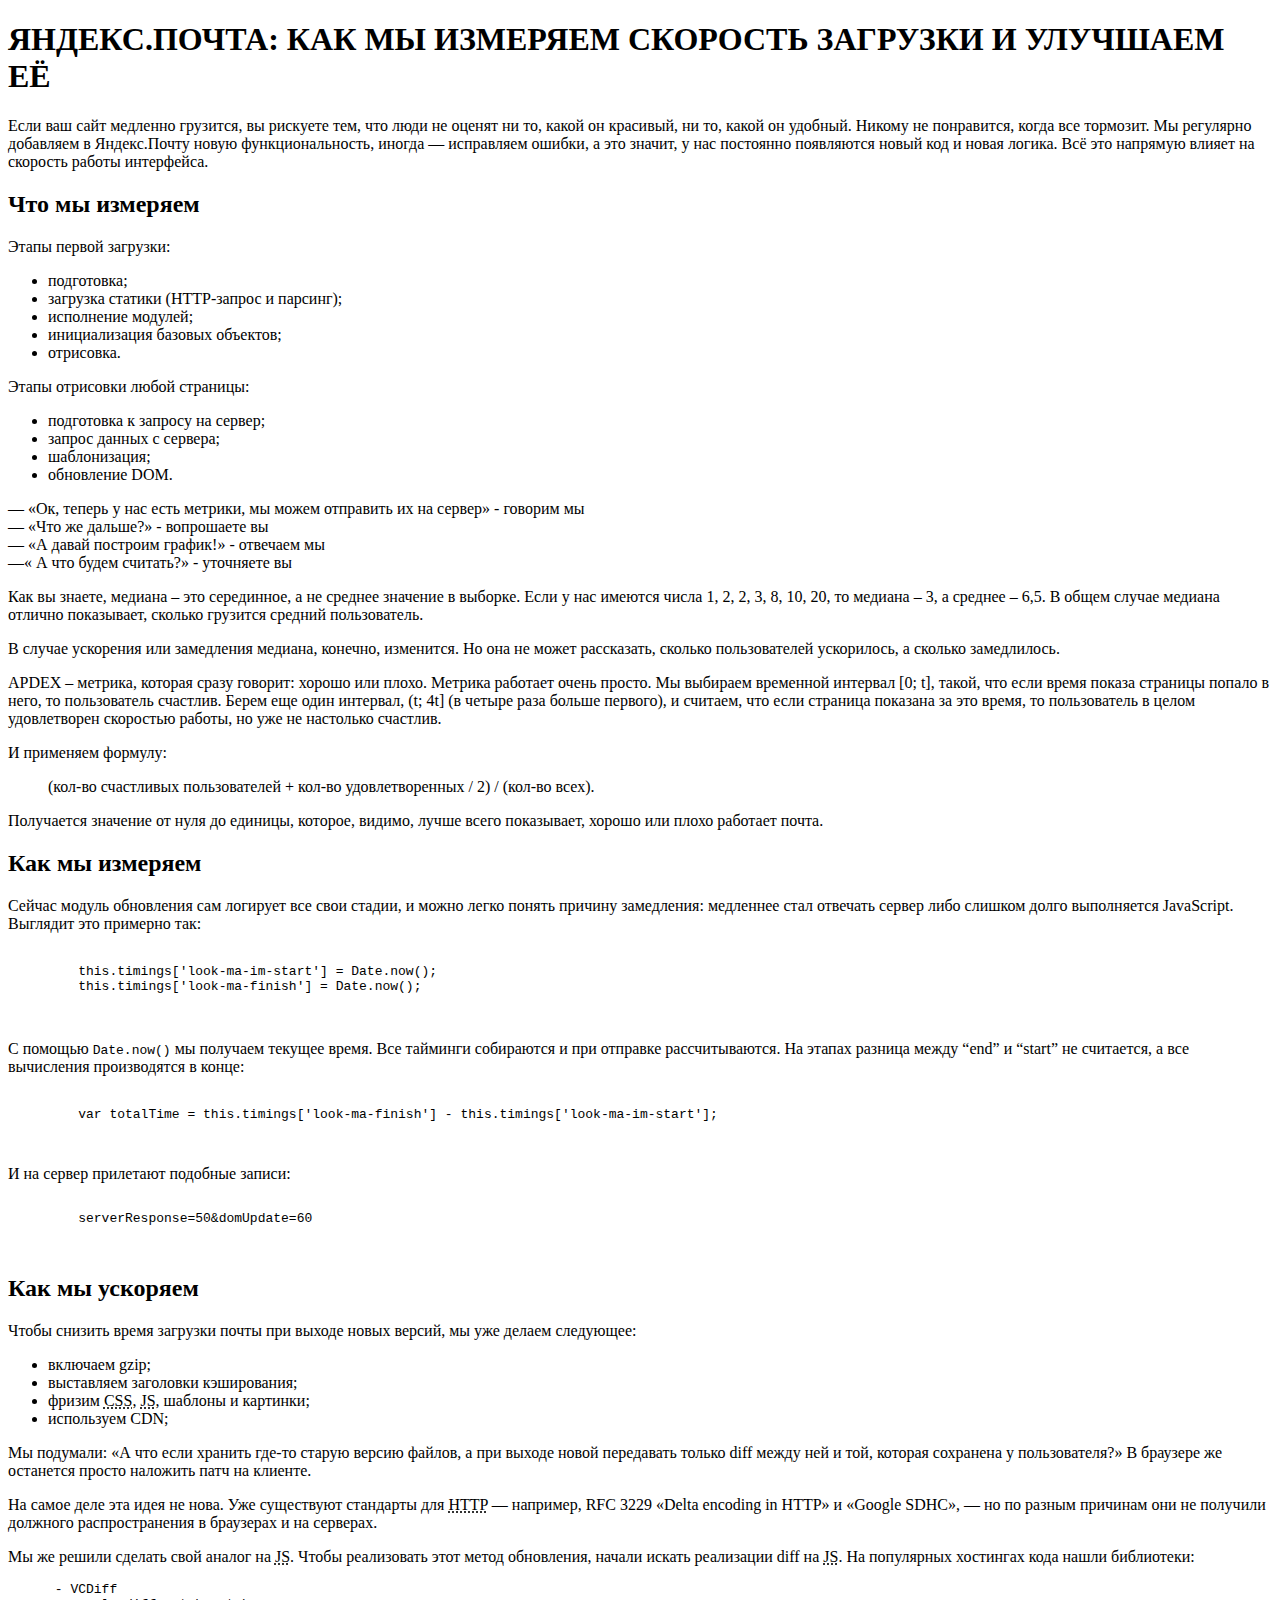
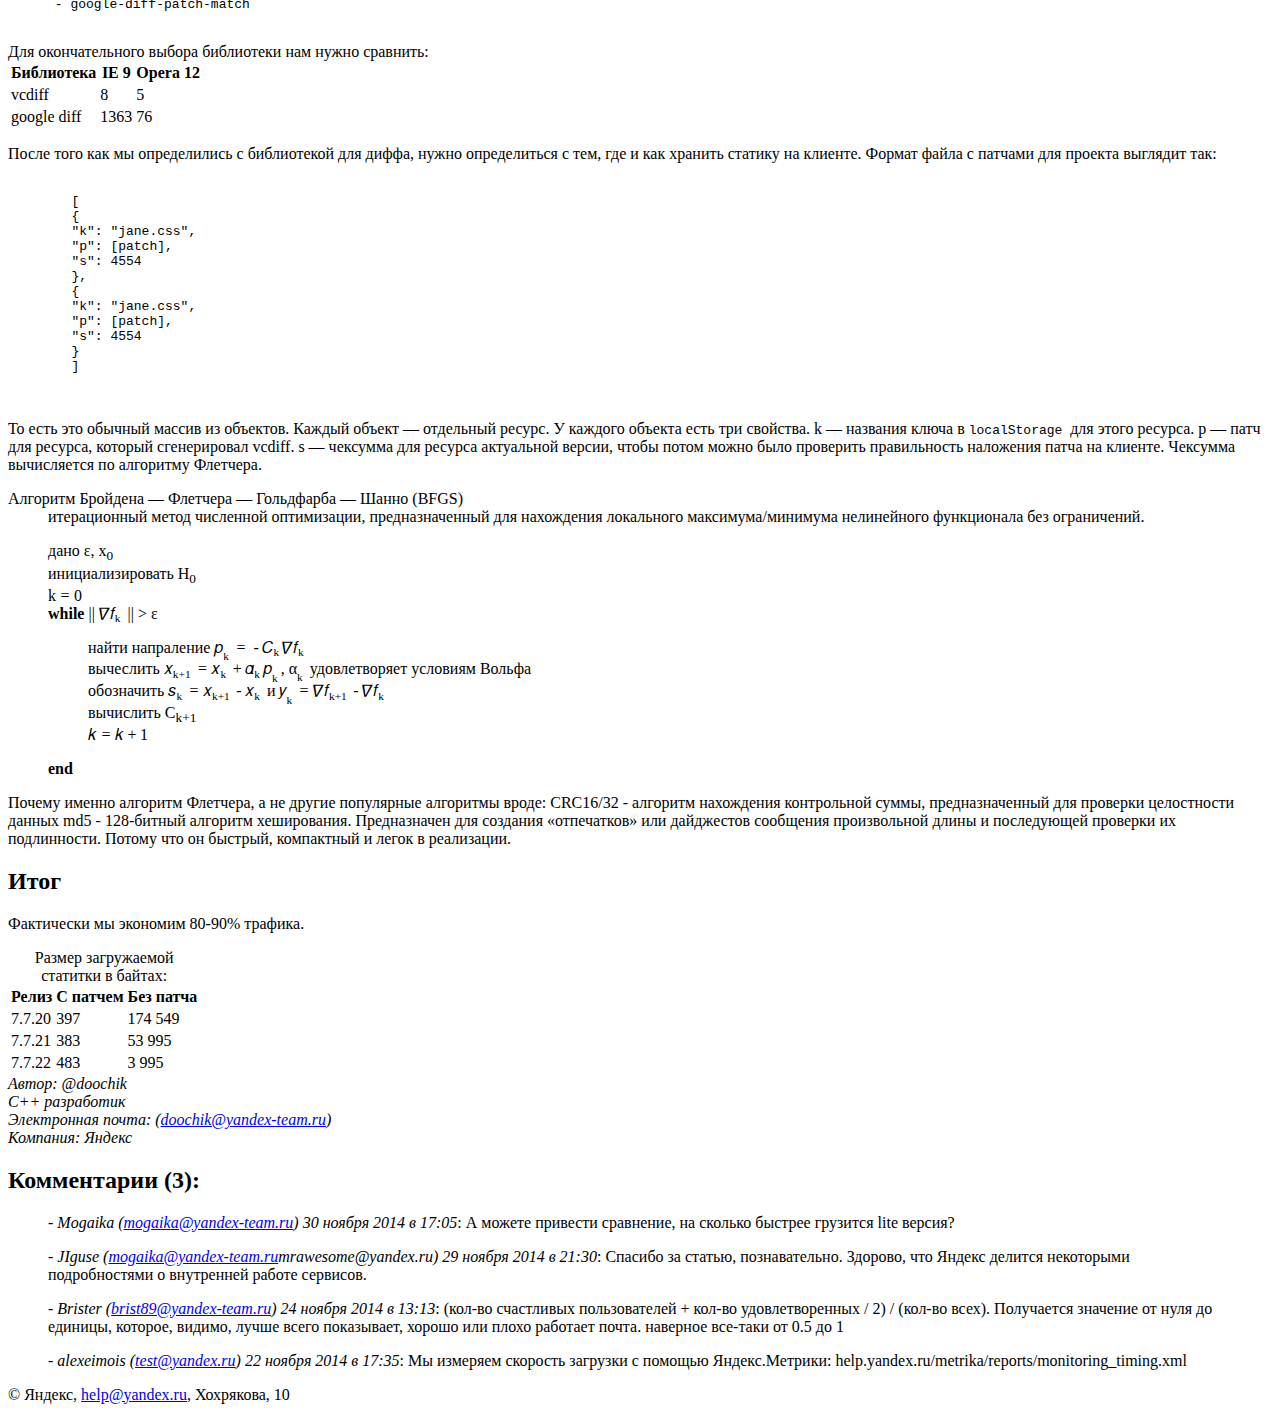
<file: week-2/index.html>
<!DOCTYPE html>
<html lang="ru">

<head>
   <meta charset="UTF-8">
   <meta name="viewport" content="width=device-width, initial-scale=1.0">
   <title>Блог компании Яндекс</title>
</head>

<body>
   <header>
      <h1>ЯНДЕКС.ПОЧТА: КАК МЫ ИЗМЕРЯЕМ СКОРОСТЬ ЗАГРУЗКИ И УЛУЧШАЕМ ЕЁ</h1>
   </header>
   <main>
      <p> Если ваш сайт медленно грузится, вы рискуете тем, что люди не оценят ни то,
         какой он красивый, ни то, какой он удобный. Никому не понравится, когда все
         тормозит. Мы регулярно добавляем в Яндекс.Почту новую функциональность,
         иногда — исправляем ошибки, а это значит, у нас постоянно появляются новый код
         и новая логика. Всё это напрямую влияет на скорость работы интерфейса.</p>

      <h2> Что мы измеряем</h2>
      Этапы первой загрузки:
      <ul>
         <li>подготовка;</li>
         <li>загрузка статики (HTTP-запрос и парсинг);</li>
         <li>исполнение модулей;</li>
         <li>инициализация базовых объектов;</li>
         <li>отрисовка.</li>
      </ul>
      Этапы отрисовки любой страницы:
      <ul>
         <li>подготовка к запросу на сервер;</li>
         <li>запрос данных с сервера;</li>
         <li>шаблонизация;</li>
         <li>обновление DOM.</li>
      </ul>
      <p>
         — <q>Ок, теперь у нас есть метрики, мы можем отправить их на сервер</q> - говорим мы<br>
         — <q>Что же дальше?</q> - вопрошаете вы<br>
         — <q>А давай построим график!</q> - отвечаем мы<br>
         —<q> А что будем считать?</q> - уточняете вы
      </p>
      <p>
         Как вы знаете, медиана – это серединное, а не среднее значение в выборке.
         Если у нас имеются числа 1, 2, 2, 3, 8, 10, 20, то медиана – 3, а среднее – 6,5.
         В общем случае медиана отлично показывает, сколько грузится средний пользователь.
      </p>
      <p>
         В случае ускорения или замедления медиана, конечно, изменится. Но она не может
         рассказать, сколько пользователей ускорилось, а сколько замедлилось.
      </p>
      <p>
         APDEX – метрика, которая сразу говорит: хорошо или плохо. Метрика
         работает очень просто. Мы выбираем временной интервал [0; t], такой, что если
         время показа страницы попало в него, то пользователь счастлив. Берем еще один
         интервал, (t; 4t] (в четыре раза больше первого), и считаем, что если страница
         показана за это время, то пользователь в целом удовлетворен скоростью работы,
         но уже не настолько счастлив. </p>

      <p> И применяем формулу:
      <blockquote>
         (кол-во счастливых пользователей + кол-во удовлетворенных / 2) / (кол-во всех).
      </blockquote>
      Получается значение от нуля до единицы, которое, видимо, лучше всего показывает,
      хорошо или плохо работает почта.
      </p>

      <h2>Как мы измеряем</h2>
      <p>

         Сейчас модуль обновления сам логирует все свои стадии, и можно легко понять
         причину замедления: медленнее стал отвечать сервер либо слишком долго
         выполняется JavaScript. Выглядит это примерно так:
      <pre>
      <code>
         this.timings['look-ma-im-start'] = Date.now();
         this.timings['look-ma-finish'] = Date.now();
      </code>
   </pre>
      </p>
      <p>
         C помощью <code>Date.now()</code> мы получаем текущее время. Все тайминги собираются и при
         отправке рассчитываются. На этапах разница между “end” и “start” не считается,
         а все вычисления производятся в конце:
      <pre>
      <code>
         var totalTime = this.timings['look-ma-finish'] - this.timings['look-ma-im-start'];
      </code>
      </pre>
      И на сервер прилетают подобные записи:
      <pre>
      <code>
         serverResponse=50&domUpdate=60
      </code>
   </pre>
      </p>

      <h2>Как мы ускоряем</h2>
      <p>
         Чтобы снизить время загрузки почты при выходе новых версий,
         мы уже делаем следующее:
      <ul>

         <li>включаем gzip;</li>
         <li>выставляем заголовки кэширования;</li>
         <li>фризим <abbr title="Cascade style sheets">CSS</abbr>, <abbr title="JavaScript">JS</abbr>, шаблоны и
            картинки;</li>
         <li>используем CDN;</li>
      </ul>
      Мы подумали: «А что если хранить где-то старую версию файлов, а при выходе новой
      передавать только diff между ней и той, которая сохранена у пользователя?»
      В браузере же останется просто наложить патч на клиенте.
      </p>
      <p>
         На самое деле эта идея не нова. Уже существуют стандарты для <abbr
            title="Hyper Text Transfer Protocol">HTTP</abbr>
         — например,
         RFC 3229 «Delta encoding in HTTP» и «Google SDHC», — но по разным причинам они
         не получили должного распространения в браузерах и на серверах.
      </p>
      <p>
         Мы же решили сделать свой аналог на <abbr title="JavaScript">JS</abbr>. Чтобы реализовать этот метод
         обновления,
         начали искать реализации diff на <abbr title="JavaScript">JS</abbr>. На популярных хостингах кода нашли
         библиотеки:
      <pre>
      - VCDiff
      - google-diff-patch-match
      </pre>
      </p>

      Для окончательного выбора библиотеки нам нужно сравнить:
      <table>
         <tr>
            <th>Библиотека
            <th>IE 9
            <th>Opera 12
         </tr>
         <tr>
            <td>vcdiff
            <td>8
            <td>5
         </tr>
         <tr>
            <td>google diff</td>
            <td>1363</td>
            <td>76</td>
         </tr>
      </table>
      <p>
         После того как мы определились с библиотекой для диффа, нужно определиться с тем,
         где и как хранить статику на клиенте.

         Формат файла с патчами для проекта выглядит так:
      <figure>
         <pre>
      <code>
   [
   {
   "k": "jane.css",
   "p": [patch],
   "s": 4554
   },
   {
   "k": "jane.css",
   "p": [patch],
   "s": 4554
   }
   ]
      </code>
   </pre>
      </figure>
      То есть это обычный массив из объектов. Каждый объект — отдельный ресурс. У
      каждого объекта есть три свойства. k — названия ключа в <code>localStorage </code>для этого
      ресурса. p — патч для ресурса, который сгенерировал vcdiff. s — чексумма для
      ресурса актуальной версии, чтобы потом можно было проверить правильность
      наложения патча на клиенте. Чексумма вычисляется по алгоритму Флетчера.
      </p>
      <p>
      <dl>
         <dt>Алгоритм Бройдена — Флетчера — Гольдфарба — Шанно (BFGS)</dt>
         <dd>итерационный метод численной оптимизации, предназначенный для
            нахождения локального максимума/минимума нелинейного функционала
            без ограничений.</dd>
      </dl>
      <figure>
         дано &#949;, x<sub>0</sub><br>
         инициализировать H<sub>0</sub><br>
         <math>
            <mrow>
               <mn> k </mn>
               <mo> = </mo>
               <mn> 0 </mn>
            </mrow>
         </math><br>
         <strong>while</strong> ||
         <math>
            <mrow>
               <mi>&nabla;</mi>
            </mrow>
            <msub>
               <mi>f</mi>
               <mn>k</mn>
            </msub>
         </math> || > &#949;<br>
         <blockquote>
            найти напраление
            <math>
               <msub>
                  <mi>p</mi>
                  <mn>k</mn>
               </msub>
               <mo>=</mo>
               <mo>-</mo>
               <msub>
                  <mi>C</mi>
                  <mn>k</mn>
               </msub>
               <mi>&nabla;</mi>
               <msub>
                  <mi>f</mi>
                  <mn>k</mn>
               </msub>
            </math><br>
            вычеслить
            <math>
               <msub>
                  <mi>x</mi>
                  <mn>k+1</mn>
               </msub>
               <mo>=</mo>
               <msub>
                  <mi>x</mi>
                  <mn>k</mn>
               </msub>
               <mo>+</mo>
               <msub>
                  <mi>&alpha;</mi>
                  <mn>k</mn>
               </msub>
               <msub>
                  <mi>p</mi>
                  <mn>k</mn>
               </msub>
               <msub>
                  <mi>, &alpha;</mi>
                  <mn>k</mn>
               </msub>
            </math> удовлетворяет условиям Вольфа<br>
            обозначить
            <math>
               <msub>
                  <mi>s</mi>
                  <mn>k</mn>
               </msub>
               <mo>=</mo>
               <msub>
                  <mi>x</mi>
                  <mn>k+1</mn>
               </msub>
               <mo>-</mo>
               <msub>
                  <mi>x</mi>
                  <mn>k</mn>
               </msub>
            </math> и
            <math>
               <msub>
                  <mi>y</mi>
                  <mn>k</mn>
               </msub>
               <mo>=</mo>
               <mi>&nabla;</mi>
               <msub>
                  <mi>f</mi>
                  <mn>k+1</mn>
               </msub>
               <mo>-</mo>
               <mi>&nabla;</mi>
               <msub>
                  <mi>f</mi>
                  <mn>k</mn>
               </msub>
            </math><br>
            вычислить C<sub>k+1</sub><br>
            <math>
               <mi>k</mi>
               <mo>=</mo>
               <mi>k</mi>
               <mo>+</mo>
               <mi>1</mi>
            </math>
         </blockquote>
         <strong>end</strong>
      </figure>

      </p>
      <p>
         Почему именно алгоритм Флетчера, а не другие популярные алгоритмы вроде:
         CRC16/32 - алгоритм нахождения контрольной суммы, предназначенный для проверки
         целостности данных
         md5 - 128-битный алгоритм хеширования. Предназначен для создания «отпечатков»
         или дайджестов сообщения произвольной длины и последующей проверки
         их подлинности.

         Потому что он быстрый, компактный и легок в реализации.
      </p>

      <h2> Итог</h2>
      <p>Фактически мы экономим 80-90% трафика.</p>
      <table>
         <caption> Размер загружаемой статитки в байтах:
         </caption>
         <tr>
            <th>Релиз </th>
            <th>С патчем</th>
            <th>Без патча</th>
         </tr>
         <tr>
            <td>7.7.20</td>
            <td>397</td>
            <td>174 549</td>
         </tr>
         <tr>
            <td>7.7.21 </td>
            <td>383</td>
            <td>53 995</td>
         </tr>
         <tr>
            <td>7.7.22 </td>
            <td>483</td>
            <td>3 995</td>
         </tr>
      </table>
   </main>

   <address>
      <span>Автор: @doochik </span><br>
      <span>С++ разработик</span><br>
      <span>Электронная почта: (<a href="mailto:doochik@yandex-team.ru">doochik@yandex-team.ru</a>)</span><br>
      <span> Компания: Яндекс</span>
   </address>

   <h2> Комментарии (3):</h2>
   <blockquote>
      <cite> - Mogaika (<a href="mailto:mogaika@yandex-team.ru">mogaika@yandex-team.ru</a>)<time
            datetime="2014-11-30 17:05"> 30 ноября 2014 в 17:05</time></cite>:
      А можете привести сравнение, на сколько быстрее грузится lite версия?
   </blockquote>
   <blockquote>
      <cite>- JIguse (<a href="mailto:mogaika@yandex-team.ru">mogaika@yandex-team.ru</a>mrawesome@yandex.ru)
         <time datetime="2014-11-29 21:30">29 ноября 2014 в 21:30</cite>:
      Спасибо за статью, познавательно. Здорово, что Яндекс делится некоторыми
      подробностями о внутренней работе сервисов.
   </blockquote>
   <blockquote>
      <cite>- Brister (<a href="mailto:brist89@yandex-team.ru">brist89@yandex-team.ru</a>) <time
            datetime="2014-11-24 13:13">24 ноября 2014 в 13:13</cite>:

      (кол-во счастливых пользователей + кол-во удовлетворенных / 2) / (кол-во всех).
      Получается значение от нуля до единицы, которое, видимо, лучше всего показывает,
      хорошо или плохо работает почта.

      наверное все-таки от 0.5 до 1
   </blockquote>
   <blockquote>
      <cite>- alexeimois (<a href="mailto:test@yandex.ru">test@yandex.ru</a>)<time datetime="2014-11-22 17:35"> 22
            ноября 2014 в 17:35</cite>:

      Мы измеряем скорость загрузки с помощью Яндекс.Метрики:
      help.yandex.ru/metrika/reports/monitoring_timing.xml
   </blockquote>
   <footre>
      © Яндекс, <a href="mailto:help@yandex.ru">help@yandex.ru</a>, Хохрякова, 10
      </footer>
</body>

</html>
</file>
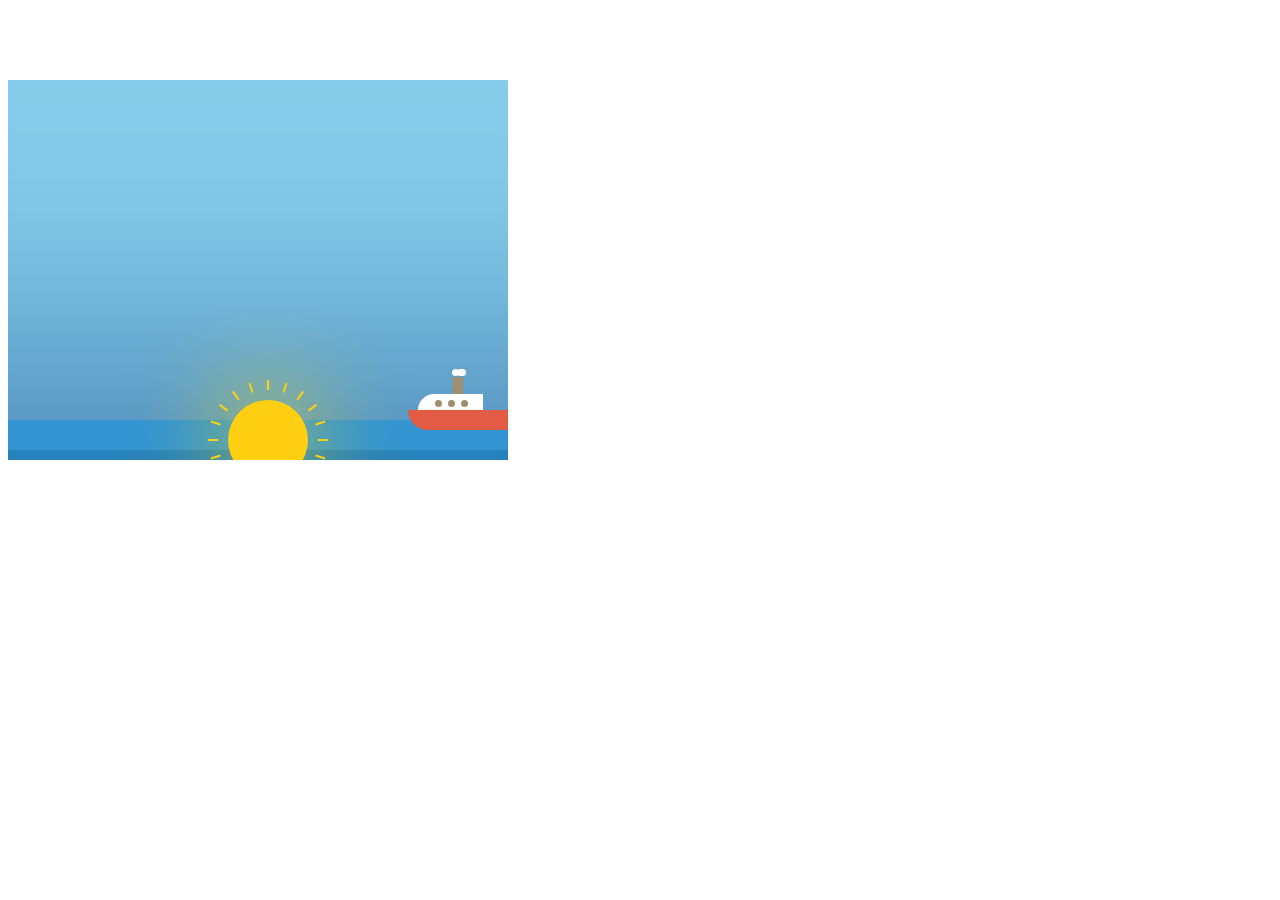
<file: week-5/exercise/index.html>
<!DOCTYPE html>
<html>
<head>
    <meta charset="utf-8">
    <title>Мультик</title>
    <link rel="stylesheet" href="./index.css">
</head>
<body>
<div class="canvas">
    <div class="box_front">
        <div class="sea"></div>
        <div class="ship">
            <div class="smoke">
                <div class="smoke-1"></div>
                <div class="smoke-2"></div>
                <div class="smoke-3"></div>
            </div>
            <div class="ship_smokestack"></div>
            <div class="ship_window"></div>

        </div>
        <div class="sun-wrapper">
            <div class="sun">
                <div></div>
                <div></div>
                <div></div>
                <div></div>
                <div></div>
                <div></div>
                <div></div>
                <div></div>
                <div></div>
                <div></div>
            </div>
        </div>
        <div class="cloud cloud-1"></div>
        <div class="cloud cloud-2"></div>
        <div class="cloud cloud-3"></div>
        <div class="cloud cloud-4"></div>
    </div>
</div>
</body>
</html>
</file>
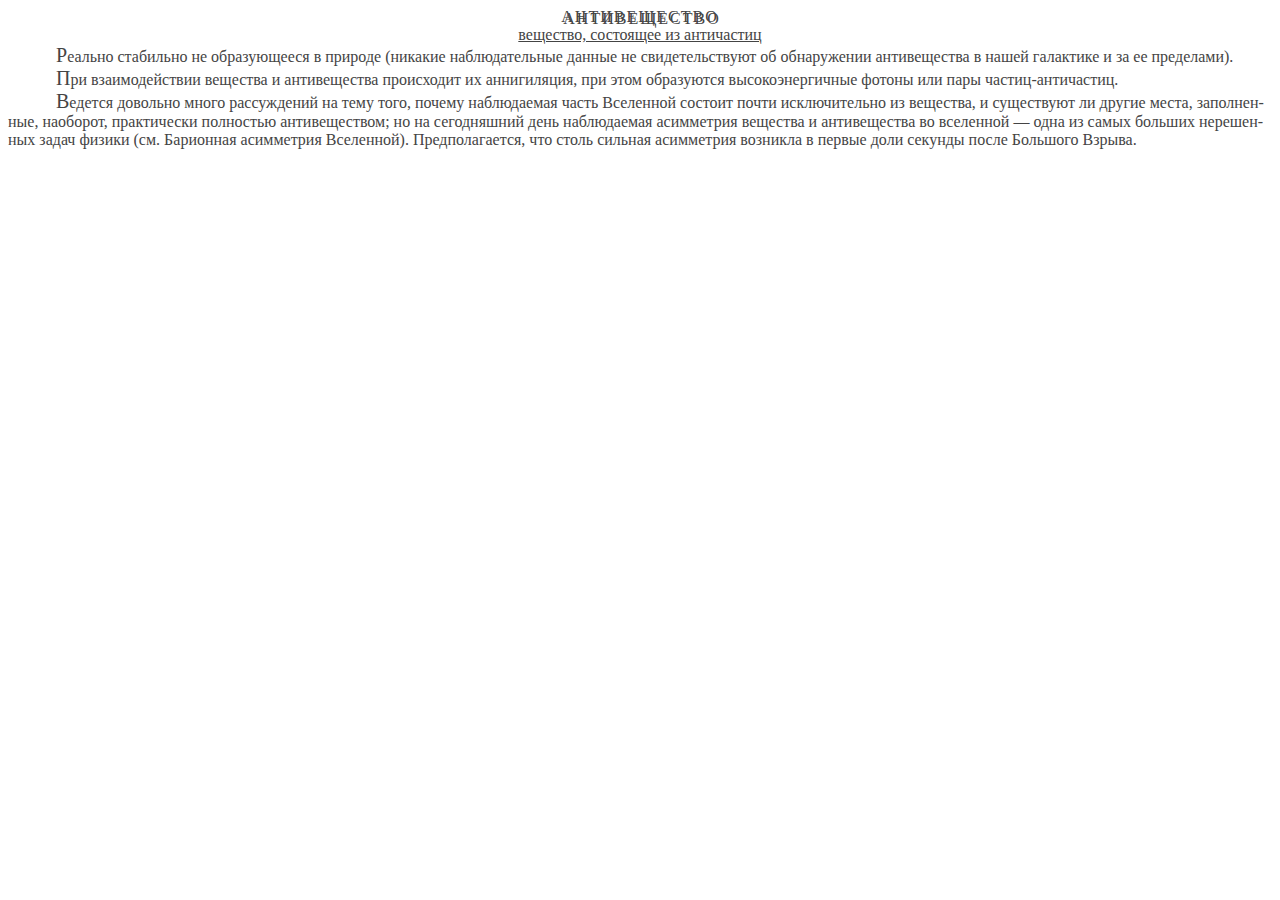
<file: week-3/selectors/task-for-train/text.html>
<!DOCTYPE html>
<html lang="ru">

<head>
   <meta charset="UTF-8">
   <meta name="viewport" content="width=device-width, initial-scale=1.0">
   <title>Антивещество</title>
   <style>
      body {
         color: #444;
      }

      div:first-child {
         text-transform: uppercase;
         letter-spacing: 2px;
         text-shadow: #444 2px 2px,
            white 1px 1px;
         text-align: center;
      }

      div:first-child+div {
         text-decoration: underline;
         text-align: center;
         white-space: nowrap;
      }

      div:nth-child(n+3) {
         text-indent: 3em;
      }

      div:nth-child(n+3)::first-letter {
         font-size: 20px;
         text-align: justify;
         hyphens: auto;
      }
   </style>
</head>

<body>
   <div>Антивещество</div>


   <div>вещество, состоящее из античастиц</div>

   <div>Ре&shy;аль&shy;но ста&shy;биль&shy;но не об&shy;ра&shy;зу&shy;ю&shy;ще&shy;е&shy;ся в при&shy;ро&shy;де
      (ни&shy;ка&shy;кие на&shy;блю&shy;да&shy;тель&shy;ные дан&shy;ные не сви&shy;де&shy;тельству&shy;ют об
      об&shy;на&shy;ру&shy;же&shy;нии
      ан&shy;ти&shy;ве&shy;ще&shy;ства в на&shy;шей га&shy;лак&shy;ти&shy;ке и за ее пре&shy;де&shy;ла&shy;ми).</div>
   <div>При вза&shy;и&shy;мо&shy;действии ве&shy;ще&shy;ства и ан&shy;ти&shy;ве&shy;ще&shy;ства
      про&shy;ис&shy;хо&shy;дит их ан&shy;ни&shy;ги&shy;ля&shy;ция, при этом об&shy;ра&shy;зу&shy;ют&shy;ся
      вы&shy;со&shy;ко&shy;энер&shy;гич&shy;ные
      фо&shy;то&shy;ны или па&shy;ры ча&shy;стиц-ан&shy;ти&shy;ча&shy;стиц.</div>

   <div>Ве&shy;дет&shy;ся до&shy;воль&shy;но мно&shy;го рас&shy;суж&shy;де&shy;ний на те&shy;му то&shy;го,
      по&shy;че&shy;му на&shy;блю&shy;да&shy;е&shy;мая часть Все&shy;лен&shy;ной со&shy;сто&shy;ит по&shy;чти
      ис&shy;клю&shy;чи&shy;тель&shy;но
      из ве&shy;ще&shy;ства, и су&shy;ще&shy;ству&shy;ют ли дру&shy;гие ме&shy;ста, за&shy;пол&shy;нен&shy;ные,
      на&shy;обо&shy;рот, прак&shy;ти&shy;че&shy;ски пол&shy;но&shy;стью ан&shy;ти&shy;ве&shy;ще&shy;ством; но на
      се&shy;го&shy;дняш&shy;ний день на&shy;блю&shy;да&shy;е&shy;мая асим&shy;мет&shy;рия ве&shy;ще&shy;ства и
      ан&shy;ти&shy;ве&shy;ще&shy;ства во все&shy;лен&shy;ной — од&shy;на из са&shy;мых боль&shy;ших
      не&shy;ре&shy;шен&shy;ных
      за&shy;дач фи&shy;зи&shy;ки (см. Ба&shy;ри&shy;он&shy;ная асим&shy;мет&shy;рия Все&shy;лен&shy;ной).
      Пред&shy;по&shy;ла&shy;га&shy;ет&shy;ся, что столь силь&shy;ная асим&shy;мет&shy;рия воз&shy;ник&shy;ла в
      пер&shy;вые
      до&shy;ли се&shy;кун&shy;ды по&shy;сле Боль&shy;шо&shy;го Взры&shy;ва.</div>

</body>

</html>
</file>
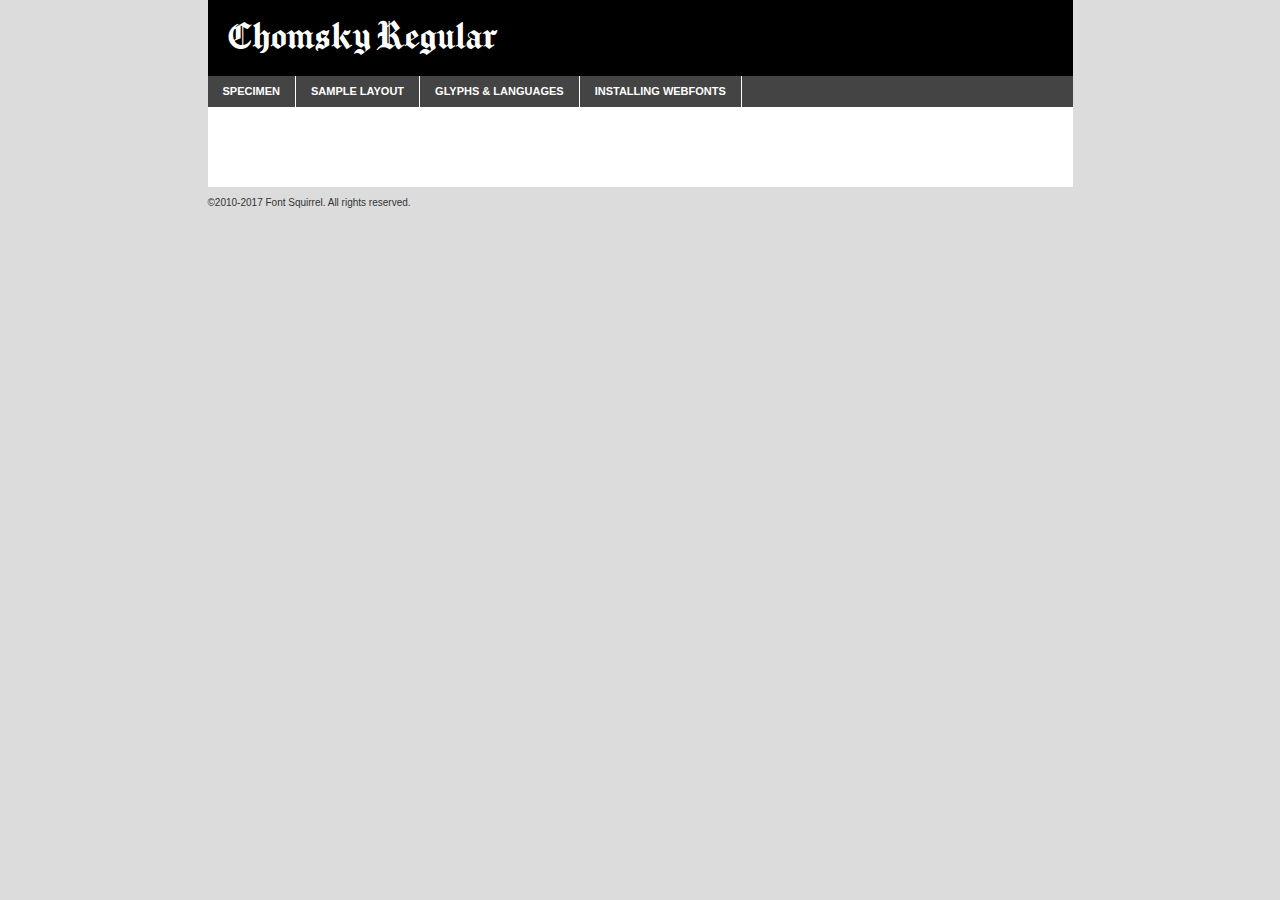
<file: week-4/base/Chomsky/chomsky-demo.html>
<!DOCTYPE html PUBLIC "-//W3C//DTD XHTML 1.0 Transitional//EN"
	"http://www.w3.org/TR/xhtml1/DTD/xhtml1-transitional.dtd">

<html xmlns="http://www.w3.org/1999/xhtml" xml:lang="en" lang="en">
<head>
	<meta http-equiv="Content-Type" content="text/html; charset=utf-8" />
	<script src="http://ajax.googleapis.com/ajax/libs/jquery/1.7.2/jquery.min.js" type="text/javascript" charset="utf-8"></script>
	<script type="text/javascript">
	(function($){$.fn.easyTabs=function(option){var param=jQuery.extend({fadeSpeed:"fast",defaultContent:1,activeClass:'active'},option);$(this).each(function(){var thisId="#"+this.id;if(param.defaultContent==''){param.defaultContent=1;}
	if(typeof param.defaultContent=="number")
	{var defaultTab=$(thisId+" .tabs li:eq("+(param.defaultContent-1)+") a").attr('href').substr(1);}else{var defaultTab=param.defaultContent;}
	$(thisId+" .tabs li a").each(function(){var tabToHide=$(this).attr('href').substr(1);$("#"+tabToHide).addClass('easytabs-tab-content');});hideAll();changeContent(defaultTab);function hideAll(){$(thisId+" .easytabs-tab-content").hide();}
	function changeContent(tabId){hideAll();$(thisId+" .tabs li").removeClass(param.activeClass);$(thisId+" .tabs li a[href=#"+tabId+"]").closest('li').addClass(param.activeClass);if(param.fadeSpeed!="none")
	{$(thisId+" #"+tabId).fadeIn(param.fadeSpeed);}else{$(thisId+" #"+tabId).show();}}
	$(thisId+" .tabs li").click(function(){var tabId=$(this).find('a').attr('href').substr(1);changeContent(tabId);return false;});});}})(jQuery);
	</script>
	<link rel="stylesheet" href="specimen_files/specimen_stylesheet.css" type="text/css" charset="utf-8" />
	<link rel="stylesheet" href="stylesheet.css" type="text/css" charset="utf-8" />

	<style type="text/css">
					body{
				font-family: 'chomskyregular';
							}
		</style>

	<title>Chomsky Regular Specimen</title>
	
	
	<script type="text/javascript" charset="utf-8">
		$(document).ready(function() {
			$('#container').easyTabs({defaultContent:1});
		});
	</script>
</head>

<body>
<div id="container">
	<div id="header">
		Chomsky Regular	</div>
	<ul class="tabs">
		<li><a href="#specimen">Specimen</a></li>
		<li><a href="#layout">Sample Layout</a></li>
				<li><a href="#glyphs">Glyphs &amp; Languages</a></li>
		<li><a href="#installing">Installing Webfonts</a></li>
		
	</ul>
	
	<div id="main_content">

		
			<div id="specimen">
		
				<div class="section">
					<div class="grid12 firstcol">
						<div class="huge">AaBb</div>
					</div>
				</div>
		
				<div class="section">
					<div class="glyph_range">A&#x200B;B&#x200b;C&#x200b;D&#x200b;E&#x200b;F&#x200b;G&#x200b;H&#x200b;I&#x200b;J&#x200b;K&#x200b;L&#x200b;M&#x200b;N&#x200b;O&#x200b;P&#x200b;Q&#x200b;R&#x200b;S&#x200b;T&#x200b;U&#x200b;V&#x200b;W&#x200b;X&#x200b;Y&#x200b;Z&#x200b;a&#x200b;b&#x200b;c&#x200b;d&#x200b;e&#x200b;f&#x200b;g&#x200b;h&#x200b;i&#x200b;j&#x200b;k&#x200b;l&#x200b;m&#x200b;n&#x200b;o&#x200b;p&#x200b;q&#x200b;r&#x200b;s&#x200b;t&#x200b;u&#x200b;v&#x200b;w&#x200b;x&#x200b;y&#x200b;z&#x200b;1&#x200b;2&#x200b;3&#x200b;4&#x200b;5&#x200b;6&#x200b;7&#x200b;8&#x200b;9&#x200b;0&#x200b;&amp;&#x200b;.&#x200b;,&#x200b;?&#x200b;!&#x200b;&#64;&#x200b;(&#x200b;)&#x200b;#&#x200b;$&#x200b;%&#x200b;*&#x200b;+&#x200b;-&#x200b;=&#x200b;:&#x200b;;</div>
				</div>
				<div class="section">
					<div class="grid12 firstcol">
						<table class="sample_table">
							<tr><td>10</td><td class="size10">abcdefghijklmnopqrstuvwxyzABCDEFGHIJKLMNOPQRSTUVWXYZ0123456789abcdefghijklmnopqrstuvwxyzABCDEFGHIJKLMNOPQRSTUVWXYZ0123456789abcdefghijklmnopqrstuvwxyzABCDEFGHIJKLMNOPQRSTUVWXYZ</td></tr>
							<tr><td>11</td><td class="size11">abcdefghijklmnopqrstuvwxyzABCDEFGHIJKLMNOPQRSTUVWXYZ0123456789abcdefghijklmnopqrstuvwxyzABCDEFGHIJKLMNOPQRSTUVWXYZ0123456789abcdefghijklmnopqrstuvwxyzABCDEFGHIJKLMNOPQRSTUVWXYZ</td></tr>
							<tr><td>12</td><td class="size12">abcdefghijklmnopqrstuvwxyzABCDEFGHIJKLMNOPQRSTUVWXYZ0123456789abcdefghijklmnopqrstuvwxyzABCDEFGHIJKLMNOPQRSTUVWXYZ0123456789abcdefghijklmnopqrstuvwxyzABCDEFGHIJKLMNOPQRSTUVWXYZ</td></tr>
							<tr><td>13</td><td class="size13">abcdefghijklmnopqrstuvwxyzABCDEFGHIJKLMNOPQRSTUVWXYZ0123456789abcdefghijklmnopqrstuvwxyzABCDEFGHIJKLMNOPQRSTUVWXYZ0123456789abcdefghijklmnopqrstuvwxyzABCDEFGHIJKLMNOPQRSTUVWXYZ</td></tr>
							<tr><td>14</td><td class="size14">abcdefghijklmnopqrstuvwxyzABCDEFGHIJKLMNOPQRSTUVWXYZ0123456789abcdefghijklmnopqrstuvwxyzABCDEFGHIJKLMNOPQRSTUVWXYZ0123456789abcdefghijklmnopqrstuvwxyzABCDEFGHIJKLMNOPQRSTUVWXYZ</td></tr>
							<tr><td>16</td><td class="size16">abcdefghijklmnopqrstuvwxyzABCDEFGHIJKLMNOPQRSTUVWXYZ0123456789abcdefghijklmnopqrstuvwxyzABCDEFGHIJKLMNOPQRSTUVWXYZ</td></tr>
							<tr><td>18</td><td class="size18">abcdefghijklmnopqrstuvwxyzABCDEFGHIJKLMNOPQRSTUVWXYZ0123456789abcdefghijklmnopqrstuvwxyzABCDEFGHIJKLMNOPQRSTUVWXYZ</td></tr>
							<tr><td>20</td><td class="size20">abcdefghijklmnopqrstuvwxyzABCDEFGHIJKLMNOPQRSTUVWXYZ0123456789abcdefghijklmnopqrstuvwxyzABCDEFGHIJKLMNOPQRSTUVWXYZ</td></tr>
							<tr><td>24</td><td class="size24">abcdefghijklmnopqrstuvwxyzABCDEFGHIJKLMNOPQRSTUVWXYZ0123456789abcdefghijklmnopqrstuvwxyzABCDEFGHIJKLMNOPQRSTUVWXYZ</td></tr>
							<tr><td>30</td><td class="size30">abcdefghijklmnopqrstuvwxyzABCDEFGHIJKLMNOPQRSTUVWXYZ0123456789abcdefghijklmnopqrstuvwxyzABCDEFGHIJKLMNOPQRSTUVWXYZ</td></tr>
							<tr><td>36</td><td class="size36">abcdefghijklmnopqrstuvwxyzABCDEFGHIJKLMNOPQRSTUVWXYZ0123456789abcdefghijklmnopqrstuvwxyzABCDEFGHIJKLMNOPQRSTUVWXYZ</td></tr>
							<tr><td>48</td><td class="size48">abcdefghijklmnopqrstuvwxyzABCDEFGHIJKLMNOPQRSTUVWXYZ0123456789abcdefghijklmnopqrstuvwxyzABCDEFGHIJKLMNOPQRSTUVWXYZ</td></tr>
							<tr><td>60</td><td class="size60">abcdefghijklmnopqrstuvwxyzABCDEFGHIJKLMNOPQRSTUVWXYZ0123456789abcdefghijklmnopqrstuvwxyzABCDEFGHIJKLMNOPQRSTUVWXYZ</td></tr>
							<tr><td>72</td><td class="size72">abcdefghijklmnopqrstuvwxyzABCDEFGHIJKLMNOPQRSTUVWXYZ0123456789abcdefghijklmnopqrstuvwxyzABCDEFGHIJKLMNOPQRSTUVWXYZ</td></tr>
							<tr><td>90</td><td class="size90">abcdefghijklmnopqrstuvwxyzABCDEFGHIJKLMNOPQRSTUVWXYZ0123456789abcdefghijklmnopqrstuvwxyzABCDEFGHIJKLMNOPQRSTUVWXYZ</td></tr>
						</table>
				
					</div>
			
				</div>
		
		
		
								<div class="section" id="bodycomparison">


										<div id="xheight">
				<div class="fontbody">&#x25FC;&#x25FC;&#x25FC;&#x25FC;&#x25FC;&#x25FC;&#x25FC;&#x25FC;&#x25FC;&#x25FC;&#x25FC;&#x25FC;&#x25FC;&#x25FC;&#x25FC;&#x25FC;&#x25FC;&#x25FC;&#x25FC;&#x25FC;&#x25FC;&#x25FC;&#x25FC;&#x25FC;&#x25FC;&#x25FC;&#x25FC;&#x25FC;&#x25FC;&#x25FC;&#x25FC;&#x25FC;&#x25FC;&#x25FC;&#x25FC;&#x25FC;&#x25FC;&#x25FC;&#x25FC;&#x25FC;&#x25FC;&#x25FC;&#x25FC;&#x25FC;&#x25FC;&#x25FC;&#x25FC;&#x25FC;&#x25FC;&#x25FC;&#x25FC;&#x25FC;&#x25FC;&#x25FC;&#x25FC;&#x25FC;&#x25FC;&#x25FC;&#x25FC;&#x25FC;&#x25FC;&#x25FC;&#x25FC;&#x25FC;&#x25FC;&#x25FC;&#x25FC;&#x25FC;&#x25FC;&#x25FC;&#x25FC;&#x25FC;&#x25FC;&#x25FC;&#x25FC;&#x25FC;&#x25FC;&#x25FC;&#x25FC;&#x25FC;&#x25FC;&#x25FC;&#x25FC;&#x25FC;&#x25FC;&#x25FC;&#x25FC;&#x25FC;&#x25FC;&#x25FC;&#x25FC;&#x25FC;&#x25FC;&#x25FC;&#x25FC;&#x25FC;&#x25FC;&#x25FC;&#x25FC;body</div><div class="arialbody">body</div><div class="verdanabody">body</div><div class="georgiabody">body</div></div>
										<div class="fontbody" style="z-index:1">
											body<span>Chomsky Regular</span>
										</div>
										<div class="arialbody" style="z-index:1">
											body<span>Arial</span>
										</div>
										<div class="verdanabody" style="z-index:1">
											body<span>Verdana</span>
										</div>
										<div class="georgiabody" style="z-index:1">
											body<span>Georgia</span>
										</div>



								</div>
		
		
				<div class="section psample psample_row1" id="">
					
					<div class="grid2 firstcol">
						<p class="size10"><span>10.</span>Aenean lacinia bibendum nulla sed consectetur. Fusce dapibus, tellus ac cursus commodo, tortor mauris condimentum nibh, ut fermentum massa justo sit amet risus. Nullam id dolor id nibh ultricies vehicula ut id elit. Cum sociis natoque penatibus et magnis dis parturient montes, nascetur ridiculus mus. Nulla vitae elit libero, a pharetra augue.</p>
			
					</div>
					<div class="grid3">
						<p class="size11"><span>11.</span>Aenean lacinia bibendum nulla sed consectetur. Fusce dapibus, tellus ac cursus commodo, tortor mauris condimentum nibh, ut fermentum massa justo sit amet risus. Nullam id dolor id nibh ultricies vehicula ut id elit. Cum sociis natoque penatibus et magnis dis parturient montes, nascetur ridiculus mus. Nulla vitae elit libero, a pharetra augue.</p>
			
					</div>
					<div class="grid3">
						<p class="size12"><span>12.</span>Aenean lacinia bibendum nulla sed consectetur. Fusce dapibus, tellus ac cursus commodo, tortor mauris condimentum nibh, ut fermentum massa justo sit amet risus. Nullam id dolor id nibh ultricies vehicula ut id elit. Cum sociis natoque penatibus et magnis dis parturient montes, nascetur ridiculus mus. Nulla vitae elit libero, a pharetra augue.</p>
			
					</div>
					<div class="grid4">
						<p class="size13"><span>13.</span>Aenean lacinia bibendum nulla sed consectetur. Fusce dapibus, tellus ac cursus commodo, tortor mauris condimentum nibh, ut fermentum massa justo sit amet risus. Nullam id dolor id nibh ultricies vehicula ut id elit. Cum sociis natoque penatibus et magnis dis parturient montes, nascetur ridiculus mus. Nulla vitae elit libero, a pharetra augue.</p>
			
					</div>
					<div class="white_blend"></div>
					
				</div>
				<div class="section psample psample_row2" id="">
					<div class="grid3 firstcol">
						<p class="size14"><span>14.</span>Aenean lacinia bibendum nulla sed consectetur. Fusce dapibus, tellus ac cursus commodo, tortor mauris condimentum nibh, ut fermentum massa justo sit amet risus. Nullam id dolor id nibh ultricies vehicula ut id elit. Cum sociis natoque penatibus et magnis dis parturient montes, nascetur ridiculus mus. Nulla vitae elit libero, a pharetra augue.</p>
			
					</div>
					<div class="grid4">
						<p class="size16"><span>16.</span>Aenean lacinia bibendum nulla sed consectetur. Fusce dapibus, tellus ac cursus commodo, tortor mauris condimentum nibh, ut fermentum massa justo sit amet risus. Nullam id dolor id nibh ultricies vehicula ut id elit. Cum sociis natoque penatibus et magnis dis parturient montes, nascetur ridiculus mus. Nulla vitae elit libero, a pharetra augue.</p>
			
					</div>
					<div class="grid5">
						<p class="size18"><span>18.</span>Aenean lacinia bibendum nulla sed consectetur. Fusce dapibus, tellus ac cursus commodo, tortor mauris condimentum nibh, ut fermentum massa justo sit amet risus. Nullam id dolor id nibh ultricies vehicula ut id elit. Cum sociis natoque penatibus et magnis dis parturient montes, nascetur ridiculus mus. Nulla vitae elit libero, a pharetra augue.</p>
			
					</div>

					<div class="white_blend"></div>

				</div>
				
				<div class="section psample psample_row3" id="">
					<div class="grid5 firstcol">
						<p class="size20"><span>20.</span>Aenean lacinia bibendum nulla sed consectetur. Fusce dapibus, tellus ac cursus commodo, tortor mauris condimentum nibh, ut fermentum massa justo sit amet risus. Nullam id dolor id nibh ultricies vehicula ut id elit. Cum sociis natoque penatibus et magnis dis parturient montes, nascetur ridiculus mus. Nulla vitae elit libero, a pharetra augue.</p>
					</div>
					<div class="grid7">
						<p class="size24"><span>24.</span>Aenean lacinia bibendum nulla sed consectetur. Fusce dapibus, tellus ac cursus commodo, tortor mauris condimentum nibh, ut fermentum massa justo sit amet risus. Nullam id dolor id nibh ultricies vehicula ut id elit. Cum sociis natoque penatibus et magnis dis parturient montes, nascetur ridiculus mus. Nulla vitae elit libero, a pharetra augue.</p>
					</div>
					
					<div class="white_blend"></div>
					
				</div>
				
				<div class="section psample psample_row4" id="">
					<div class="grid12 firstcol">
						<p class="size30"><span>30.</span>Aenean lacinia bibendum nulla sed consectetur. Fusce dapibus, tellus ac cursus commodo, tortor mauris condimentum nibh, ut fermentum massa justo sit amet risus. Nullam id dolor id nibh ultricies vehicula ut id elit. Cum sociis natoque penatibus et magnis dis parturient montes, nascetur ridiculus mus. Nulla vitae elit libero, a pharetra augue.</p>
					</div>
					<div class="white_blend"></div>
					
				</div>
				
				
				
				<div class="section psample psample_row1 fullreverse">
					<div class="grid2 firstcol">
						<p class="size10"><span>10.</span>Aenean lacinia bibendum nulla sed consectetur. Fusce dapibus, tellus ac cursus commodo, tortor mauris condimentum nibh, ut fermentum massa justo sit amet risus. Nullam id dolor id nibh ultricies vehicula ut id elit. Cum sociis natoque penatibus et magnis dis parturient montes, nascetur ridiculus mus. Nulla vitae elit libero, a pharetra augue.</p>
			
					</div>
					<div class="grid3">
						<p class="size11"><span>11.</span>Aenean lacinia bibendum nulla sed consectetur. Fusce dapibus, tellus ac cursus commodo, tortor mauris condimentum nibh, ut fermentum massa justo sit amet risus. Nullam id dolor id nibh ultricies vehicula ut id elit. Cum sociis natoque penatibus et magnis dis parturient montes, nascetur ridiculus mus. Nulla vitae elit libero, a pharetra augue.</p>
			
					</div>
					<div class="grid3">
						<p class="size12"><span>12.</span>Aenean lacinia bibendum nulla sed consectetur. Fusce dapibus, tellus ac cursus commodo, tortor mauris condimentum nibh, ut fermentum massa justo sit amet risus. Nullam id dolor id nibh ultricies vehicula ut id elit. Cum sociis natoque penatibus et magnis dis parturient montes, nascetur ridiculus mus. Nulla vitae elit libero, a pharetra augue.</p>
			
					</div>
					<div class="grid4">
						<p class="size13"><span>13.</span>Aenean lacinia bibendum nulla sed consectetur. Fusce dapibus, tellus ac cursus commodo, tortor mauris condimentum nibh, ut fermentum massa justo sit amet risus. Nullam id dolor id nibh ultricies vehicula ut id elit. Cum sociis natoque penatibus et magnis dis parturient montes, nascetur ridiculus mus. Nulla vitae elit libero, a pharetra augue.</p>
			
					</div>
					<div class="black_blend"></div>
					
				</div>
				
				<div class="section psample psample_row2 fullreverse">
					<div class="grid3 firstcol">
						<p class="size14"><span>14.</span>Aenean lacinia bibendum nulla sed consectetur. Fusce dapibus, tellus ac cursus commodo, tortor mauris condimentum nibh, ut fermentum massa justo sit amet risus. Nullam id dolor id nibh ultricies vehicula ut id elit. Cum sociis natoque penatibus et magnis dis parturient montes, nascetur ridiculus mus. Nulla vitae elit libero, a pharetra augue.</p>
			
					</div>
					<div class="grid4">
						<p class="size16"><span>16.</span>Aenean lacinia bibendum nulla sed consectetur. Fusce dapibus, tellus ac cursus commodo, tortor mauris condimentum nibh, ut fermentum massa justo sit amet risus. Nullam id dolor id nibh ultricies vehicula ut id elit. Cum sociis natoque penatibus et magnis dis parturient montes, nascetur ridiculus mus. Nulla vitae elit libero, a pharetra augue.</p>
			
					</div>
					<div class="grid5">
						<p class="size18"><span>18.</span>Aenean lacinia bibendum nulla sed consectetur. Fusce dapibus, tellus ac cursus commodo, tortor mauris condimentum nibh, ut fermentum massa justo sit amet risus. Nullam id dolor id nibh ultricies vehicula ut id elit. Cum sociis natoque penatibus et magnis dis parturient montes, nascetur ridiculus mus. Nulla vitae elit libero, a pharetra augue.</p>
			
					</div>
					<div class="black_blend"></div>

				</div>
				
				<div class="section psample fullreverse psample_row3" id="">
					<div class="grid5 firstcol">
						<p class="size20"><span>20.</span>Aenean lacinia bibendum nulla sed consectetur. Fusce dapibus, tellus ac cursus commodo, tortor mauris condimentum nibh, ut fermentum massa justo sit amet risus. Nullam id dolor id nibh ultricies vehicula ut id elit. Cum sociis natoque penatibus et magnis dis parturient montes, nascetur ridiculus mus. Nulla vitae elit libero, a pharetra augue.</p>
					</div>
					<div class="grid7">
						<p class="size24"><span>24.</span>Aenean lacinia bibendum nulla sed consectetur. Fusce dapibus, tellus ac cursus commodo, tortor mauris condimentum nibh, ut fermentum massa justo sit amet risus. Nullam id dolor id nibh ultricies vehicula ut id elit. Cum sociis natoque penatibus et magnis dis parturient montes, nascetur ridiculus mus. Nulla vitae elit libero, a pharetra augue.</p>
					</div>
					
					<div class="black_blend"></div>
					
				</div>
				
				<div class="section psample fullreverse psample_row4" id="" style="border-bottom: 20px #000 solid;">
					<div class="grid12 firstcol">
						<p class="size30"><span>30.</span>Aenean lacinia bibendum nulla sed consectetur. Fusce dapibus, tellus ac cursus commodo, tortor mauris condimentum nibh, ut fermentum massa justo sit amet risus. Nullam id dolor id nibh ultricies vehicula ut id elit. Cum sociis natoque penatibus et magnis dis parturient montes, nascetur ridiculus mus. Nulla vitae elit libero, a pharetra augue.</p>
					</div>
					<div class="black_blend"></div>
					
				</div>
				
				
				
				
			</div>
			
			<div id="layout">
				
				<div class="section">
					
					<div class="grid12 firstcol">
						<h1>Lorem Ipsum Dolor</h1>
						<h2>Etiam porta sem malesuada magna mollis euismod</h2>
						
						<p class="byline">By <a href="#link">Aenean Lacinia</a></p>
					</div>
				</div>
				<div class="section">
					<div class="grid8 firstcol">
						<p class="large">Donec sed odio dui. Morbi leo risus, porta ac consectetur ac, vestibulum at eros. Fusce dapibus, tellus ac cursus commodo, tortor mauris condimentum nibh, ut fermentum massa justo sit amet risus. </p>

						
						<h3>Pellentesque ornare sem</h3>

						<p>Maecenas sed diam eget risus varius blandit sit amet non magna. Maecenas faucibus mollis interdum. Donec ullamcorper nulla non metus auctor fringilla. Nullam id dolor id nibh ultricies vehicula ut id elit. Nullam id dolor id nibh ultricies vehicula ut id elit. </p>

						<p>Aenean eu leo quam. Pellentesque ornare sem lacinia quam venenatis vestibulum. Lorem ipsum dolor sit amet, consectetur adipiscing elit. Cum sociis natoque penatibus et magnis dis parturient montes, nascetur ridiculus mus. </p>

						<p>Nulla vitae elit libero, a pharetra augue. Praesent commodo cursus magna, vel scelerisque nisl consectetur et. Aenean lacinia bibendum nulla sed consectetur. </p>

						<p>Nullam quis risus eget urna mollis ornare vel eu leo. Nullam quis risus eget urna mollis ornare vel eu leo. Maecenas sed diam eget risus varius blandit sit amet non magna. Donec ullamcorper nulla non metus auctor fringilla. </p>

						<h3>Cras mattis consectetur</h3>

						<p>Aenean eu leo quam. Pellentesque ornare sem lacinia quam venenatis vestibulum. Aenean lacinia bibendum nulla sed consectetur. Integer posuere erat a ante venenatis dapibus posuere velit aliquet. Cras mattis consectetur purus sit amet fermentum. </p>

						<p>Nullam id dolor id nibh ultricies vehicula ut id elit. Nullam quis risus eget urna mollis ornare vel eu leo. Cras mattis consectetur purus sit amet fermentum.</p>
					</div>
					
					<div class="grid4 sidebar">
						
						<div class="box reverse">
							<p class="last">Nullam quis risus eget urna mollis ornare vel eu leo. Donec ullamcorper nulla non metus auctor fringilla. Cras mattis consectetur purus sit amet fermentum. Sed posuere consectetur est at lobortis. Lorem ipsum dolor sit amet, consectetur adipiscing elit. </p>
						</div>
						
						<p class="caption">Maecenas sed diam eget risus varius.</p>

						<p>Vestibulum id ligula porta felis euismod semper. Integer posuere erat a ante venenatis dapibus posuere velit aliquet. Vestibulum id ligula porta felis euismod semper. Sed posuere consectetur est at lobortis. Maecenas sed diam eget risus varius blandit sit amet non magna. Fusce dapibus, tellus ac cursus commodo, tortor mauris condimentum nibh, ut fermentum massa justo sit amet risus. </p>

					

						<p>Duis mollis, est non commodo luctus, nisi erat porttitor ligula, eget lacinia odio sem nec elit. Aenean lacinia bibendum nulla sed consectetur. Vivamus sagittis lacus vel augue laoreet rutrum faucibus dolor auctor. Aenean lacinia bibendum nulla sed consectetur. Nullam quis risus eget urna mollis ornare vel eu leo. </p>

						<p>Praesent commodo cursus magna, vel scelerisque nisl consectetur et. Donec ullamcorper nulla non metus auctor fringilla. Maecenas faucibus mollis interdum. Fusce dapibus, tellus ac cursus commodo, tortor mauris condimentum nibh, ut fermentum massa justo sit amet risus. </p>

					</div>
				</div>
				
			</div>


			



		<div id="glyphs">
			<div class="section">
				<div class="grid12 firstcol">
			
				<h1>Language Support</h1>
				<p>The subset of Chomsky Regular in this kit supports the following languages:<br />
			
					Albanian, Basque, Breton, Chamorro, Danish, Dutch, English, Faroese, Finnish, French, Frisian, Galician, German, Icelandic, Italian, Malagasy, Norwegian, Portuguese, Spanish, Alsatian, Aragonese, Arapaho, Arrernte, Asturian, Aymara, Bislama, Cebuano, Corsican, Fijian, French_creole, Genoese, Gilbertese, Greenlandic, Haitian_creole, Hiligaynon, Hmong, Hopi, Ibanag, Iloko_ilokano, Indonesian, Interglossa_glosa, Interlingua, Irish_gaelic, Jerriais, Lojban, Lombard, Luxembourgeois, Manx, Mohawk, Norfolk_pitcairnese, Occitan, Oromo, Pangasinan, Papiamento, Piedmontese, Potawatomi, Rhaeto-romance, Romansh, Rotokas, Sami_lule, Samoan, Sardinian, Scots_gaelic, Seychelles_creole, Shona, Sicilian, Somali, Southern_ndebele, Swahili, Swati_swazi, Tagalog_filipino_pilipino, Tetum, Tok_pisin, Uyghur_latinized, Volapuk, Walloon, Warlpiri, Xhosa, Yapese, Zulu, Latinbasic, Ubasic, Demo				</p>
				<h1>Glyph Chart</h1>
				<p>The subset of Chomsky Regular in this kit includes all the glyphs listed below. Unicode entities are included above each glyph to help you insert individual characters into your layout.</p>
				<div id="glyph_chart">
			
																				 <div><p>&amp;#32;</p>&#32;</div>
																				 <div><p>&amp;#33;</p>&#33;</div>
																				 <div><p>&amp;#34;</p>&#34;</div>
																				 <div><p>&amp;#35;</p>&#35;</div>
																				 <div><p>&amp;#36;</p>&#36;</div>
																				 <div><p>&amp;#37;</p>&#37;</div>
																				 <div><p>&amp;#38;</p>&#38;</div>
																				 <div><p>&amp;#39;</p>&#39;</div>
																				 <div><p>&amp;#40;</p>&#40;</div>
																				 <div><p>&amp;#41;</p>&#41;</div>
																				 <div><p>&amp;#42;</p>&#42;</div>
																				 <div><p>&amp;#43;</p>&#43;</div>
																				 <div><p>&amp;#44;</p>&#44;</div>
																				 <div><p>&amp;#45;</p>&#45;</div>
																				 <div><p>&amp;#46;</p>&#46;</div>
																				 <div><p>&amp;#47;</p>&#47;</div>
																				 <div><p>&amp;#48;</p>&#48;</div>
																				 <div><p>&amp;#49;</p>&#49;</div>
																				 <div><p>&amp;#50;</p>&#50;</div>
																				 <div><p>&amp;#51;</p>&#51;</div>
																				 <div><p>&amp;#52;</p>&#52;</div>
																				 <div><p>&amp;#53;</p>&#53;</div>
																				 <div><p>&amp;#54;</p>&#54;</div>
																				 <div><p>&amp;#55;</p>&#55;</div>
																				 <div><p>&amp;#56;</p>&#56;</div>
																				 <div><p>&amp;#57;</p>&#57;</div>
																				 <div><p>&amp;#58;</p>&#58;</div>
																				 <div><p>&amp;#59;</p>&#59;</div>
																				 <div><p>&amp;#60;</p>&#60;</div>
																				 <div><p>&amp;#61;</p>&#61;</div>
																				 <div><p>&amp;#62;</p>&#62;</div>
																				 <div><p>&amp;#63;</p>&#63;</div>
																				 <div><p>&amp;#64;</p>&#64;</div>
																				 <div><p>&amp;#65;</p>&#65;</div>
																				 <div><p>&amp;#66;</p>&#66;</div>
																				 <div><p>&amp;#67;</p>&#67;</div>
																				 <div><p>&amp;#68;</p>&#68;</div>
																				 <div><p>&amp;#69;</p>&#69;</div>
																				 <div><p>&amp;#70;</p>&#70;</div>
																				 <div><p>&amp;#71;</p>&#71;</div>
																				 <div><p>&amp;#72;</p>&#72;</div>
																				 <div><p>&amp;#73;</p>&#73;</div>
																				 <div><p>&amp;#74;</p>&#74;</div>
																				 <div><p>&amp;#75;</p>&#75;</div>
																				 <div><p>&amp;#76;</p>&#76;</div>
																				 <div><p>&amp;#77;</p>&#77;</div>
																				 <div><p>&amp;#78;</p>&#78;</div>
																				 <div><p>&amp;#79;</p>&#79;</div>
																				 <div><p>&amp;#80;</p>&#80;</div>
																				 <div><p>&amp;#81;</p>&#81;</div>
																				 <div><p>&amp;#82;</p>&#82;</div>
																				 <div><p>&amp;#83;</p>&#83;</div>
																				 <div><p>&amp;#84;</p>&#84;</div>
																				 <div><p>&amp;#85;</p>&#85;</div>
																				 <div><p>&amp;#86;</p>&#86;</div>
																				 <div><p>&amp;#87;</p>&#87;</div>
																				 <div><p>&amp;#88;</p>&#88;</div>
																				 <div><p>&amp;#89;</p>&#89;</div>
																				 <div><p>&amp;#90;</p>&#90;</div>
																				 <div><p>&amp;#91;</p>&#91;</div>
																				 <div><p>&amp;#92;</p>&#92;</div>
																				 <div><p>&amp;#93;</p>&#93;</div>
																				 <div><p>&amp;#94;</p>&#94;</div>
																				 <div><p>&amp;#95;</p>&#95;</div>
																				 <div><p>&amp;#96;</p>&#96;</div>
																				 <div><p>&amp;#97;</p>&#97;</div>
																				 <div><p>&amp;#98;</p>&#98;</div>
																				 <div><p>&amp;#99;</p>&#99;</div>
																				 <div><p>&amp;#100;</p>&#100;</div>
																				 <div><p>&amp;#101;</p>&#101;</div>
																				 <div><p>&amp;#102;</p>&#102;</div>
																				 <div><p>&amp;#103;</p>&#103;</div>
																				 <div><p>&amp;#104;</p>&#104;</div>
																				 <div><p>&amp;#105;</p>&#105;</div>
																				 <div><p>&amp;#106;</p>&#106;</div>
																				 <div><p>&amp;#107;</p>&#107;</div>
																				 <div><p>&amp;#108;</p>&#108;</div>
																				 <div><p>&amp;#109;</p>&#109;</div>
																				 <div><p>&amp;#110;</p>&#110;</div>
																				 <div><p>&amp;#111;</p>&#111;</div>
																				 <div><p>&amp;#112;</p>&#112;</div>
																				 <div><p>&amp;#113;</p>&#113;</div>
																				 <div><p>&amp;#114;</p>&#114;</div>
																				 <div><p>&amp;#115;</p>&#115;</div>
																				 <div><p>&amp;#116;</p>&#116;</div>
																				 <div><p>&amp;#117;</p>&#117;</div>
																				 <div><p>&amp;#118;</p>&#118;</div>
																				 <div><p>&amp;#119;</p>&#119;</div>
																				 <div><p>&amp;#120;</p>&#120;</div>
																				 <div><p>&amp;#121;</p>&#121;</div>
																				 <div><p>&amp;#122;</p>&#122;</div>
																				 <div><p>&amp;#123;</p>&#123;</div>
																				 <div><p>&amp;#124;</p>&#124;</div>
																				 <div><p>&amp;#125;</p>&#125;</div>
																				 <div><p>&amp;#126;</p>&#126;</div>
																				 <div><p>&amp;#160;</p>&#160;</div>
																				 <div><p>&amp;#161;</p>&#161;</div>
																				 <div><p>&amp;#162;</p>&#162;</div>
																				 <div><p>&amp;#163;</p>&#163;</div>
																				 <div><p>&amp;#164;</p>&#164;</div>
																				 <div><p>&amp;#165;</p>&#165;</div>
																				 <div><p>&amp;#166;</p>&#166;</div>
																				 <div><p>&amp;#167;</p>&#167;</div>
																				 <div><p>&amp;#168;</p>&#168;</div>
																				 <div><p>&amp;#169;</p>&#169;</div>
																				 <div><p>&amp;#170;</p>&#170;</div>
																				 <div><p>&amp;#171;</p>&#171;</div>
																				 <div><p>&amp;#172;</p>&#172;</div>
																				 <div><p>&amp;#173;</p>&#173;</div>
																				 <div><p>&amp;#174;</p>&#174;</div>
																				 <div><p>&amp;#175;</p>&#175;</div>
																				 <div><p>&amp;#176;</p>&#176;</div>
																				 <div><p>&amp;#177;</p>&#177;</div>
																				 <div><p>&amp;#178;</p>&#178;</div>
																				 <div><p>&amp;#179;</p>&#179;</div>
																				 <div><p>&amp;#180;</p>&#180;</div>
																				 <div><p>&amp;#181;</p>&#181;</div>
																				 <div><p>&amp;#182;</p>&#182;</div>
																				 <div><p>&amp;#183;</p>&#183;</div>
																				 <div><p>&amp;#184;</p>&#184;</div>
																				 <div><p>&amp;#185;</p>&#185;</div>
																				 <div><p>&amp;#186;</p>&#186;</div>
																				 <div><p>&amp;#187;</p>&#187;</div>
																				 <div><p>&amp;#191;</p>&#191;</div>
																				 <div><p>&amp;#192;</p>&#192;</div>
																				 <div><p>&amp;#193;</p>&#193;</div>
																				 <div><p>&amp;#194;</p>&#194;</div>
																				 <div><p>&amp;#195;</p>&#195;</div>
																				 <div><p>&amp;#196;</p>&#196;</div>
																				 <div><p>&amp;#197;</p>&#197;</div>
																				 <div><p>&amp;#198;</p>&#198;</div>
																				 <div><p>&amp;#199;</p>&#199;</div>
																				 <div><p>&amp;#200;</p>&#200;</div>
																				 <div><p>&amp;#201;</p>&#201;</div>
																				 <div><p>&amp;#202;</p>&#202;</div>
																				 <div><p>&amp;#203;</p>&#203;</div>
																				 <div><p>&amp;#204;</p>&#204;</div>
																				 <div><p>&amp;#205;</p>&#205;</div>
																				 <div><p>&amp;#206;</p>&#206;</div>
																				 <div><p>&amp;#207;</p>&#207;</div>
																				 <div><p>&amp;#208;</p>&#208;</div>
																				 <div><p>&amp;#209;</p>&#209;</div>
																				 <div><p>&amp;#210;</p>&#210;</div>
																				 <div><p>&amp;#211;</p>&#211;</div>
																				 <div><p>&amp;#212;</p>&#212;</div>
																				 <div><p>&amp;#213;</p>&#213;</div>
																				 <div><p>&amp;#214;</p>&#214;</div>
																				 <div><p>&amp;#215;</p>&#215;</div>
																				 <div><p>&amp;#216;</p>&#216;</div>
																				 <div><p>&amp;#217;</p>&#217;</div>
																				 <div><p>&amp;#218;</p>&#218;</div>
																				 <div><p>&amp;#219;</p>&#219;</div>
																				 <div><p>&amp;#220;</p>&#220;</div>
																				 <div><p>&amp;#221;</p>&#221;</div>
																				 <div><p>&amp;#222;</p>&#222;</div>
																				 <div><p>&amp;#223;</p>&#223;</div>
																				 <div><p>&amp;#224;</p>&#224;</div>
																				 <div><p>&amp;#225;</p>&#225;</div>
																				 <div><p>&amp;#226;</p>&#226;</div>
																				 <div><p>&amp;#227;</p>&#227;</div>
																				 <div><p>&amp;#228;</p>&#228;</div>
																				 <div><p>&amp;#229;</p>&#229;</div>
																				 <div><p>&amp;#230;</p>&#230;</div>
																				 <div><p>&amp;#231;</p>&#231;</div>
																				 <div><p>&amp;#232;</p>&#232;</div>
																				 <div><p>&amp;#233;</p>&#233;</div>
																				 <div><p>&amp;#234;</p>&#234;</div>
																				 <div><p>&amp;#235;</p>&#235;</div>
																				 <div><p>&amp;#236;</p>&#236;</div>
																				 <div><p>&amp;#237;</p>&#237;</div>
																				 <div><p>&amp;#238;</p>&#238;</div>
																				 <div><p>&amp;#239;</p>&#239;</div>
																				 <div><p>&amp;#240;</p>&#240;</div>
																				 <div><p>&amp;#241;</p>&#241;</div>
																				 <div><p>&amp;#242;</p>&#242;</div>
																				 <div><p>&amp;#243;</p>&#243;</div>
																				 <div><p>&amp;#244;</p>&#244;</div>
																				 <div><p>&amp;#245;</p>&#245;</div>
																				 <div><p>&amp;#246;</p>&#246;</div>
																				 <div><p>&amp;#247;</p>&#247;</div>
																				 <div><p>&amp;#248;</p>&#248;</div>
																				 <div><p>&amp;#249;</p>&#249;</div>
																				 <div><p>&amp;#250;</p>&#250;</div>
																				 <div><p>&amp;#251;</p>&#251;</div>
																				 <div><p>&amp;#252;</p>&#252;</div>
																				 <div><p>&amp;#253;</p>&#253;</div>
																				 <div><p>&amp;#254;</p>&#254;</div>
																				 <div><p>&amp;#255;</p>&#255;</div>
																				 <div><p>&amp;#338;</p>&#338;</div>
																				 <div><p>&amp;#339;</p>&#339;</div>
																				 <div><p>&amp;#376;</p>&#376;</div>
																				 <div><p>&amp;#8192;</p>&#8192;</div>
																				 <div><p>&amp;#8193;</p>&#8193;</div>
																				 <div><p>&amp;#8194;</p>&#8194;</div>
																				 <div><p>&amp;#8195;</p>&#8195;</div>
																				 <div><p>&amp;#8196;</p>&#8196;</div>
																				 <div><p>&amp;#8197;</p>&#8197;</div>
																				 <div><p>&amp;#8198;</p>&#8198;</div>
																				 <div><p>&amp;#8199;</p>&#8199;</div>
																				 <div><p>&amp;#8200;</p>&#8200;</div>
																				 <div><p>&amp;#8201;</p>&#8201;</div>
																				 <div><p>&amp;#8202;</p>&#8202;</div>
																				 <div><p>&amp;#8208;</p>&#8208;</div>
																				 <div><p>&amp;#8209;</p>&#8209;</div>
																				 <div><p>&amp;#8210;</p>&#8210;</div>
																				 <div><p>&amp;#8211;</p>&#8211;</div>
																				 <div><p>&amp;#8212;</p>&#8212;</div>
																				 <div><p>&amp;#8216;</p>&#8216;</div>
																				 <div><p>&amp;#8217;</p>&#8217;</div>
																				 <div><p>&amp;#8220;</p>&#8220;</div>
																				 <div><p>&amp;#8221;</p>&#8221;</div>
																				 <div><p>&amp;#8230;</p>&#8230;</div>
																				 <div><p>&amp;#8239;</p>&#8239;</div>
																				 <div><p>&amp;#8287;</p>&#8287;</div>
																				 <div><p>&amp;#9724;</p>&#9724;</div>
																				 <div><p>&amp;#64257;</p>&#64257;</div>
																				 <div><p>&amp;#64258;</p>&#64258;</div>
																				 <div><p>&amp;#64259;</p>&#64259;</div>
																				 <div><p>&amp;#64260;</p>&#64260;</div>
																																																</div>	
				</div>
		
		
			</div>
		</div>
		
		
		<div id="specs">
			
		</div>
	
		<div id="installing">
			<div class="section">
				<div class="grid7 firstcol">
					<h1>Installing Webfonts</h1>
					
					<p>Webfonts are supported by all major browser platforms but not all in the same way. There are currently four different font formats that must be included in order to target all browsers. This includes TTF, WOFF, EOT and SVG.</p>
					
					<h2>1. Upload your webfonts</h2>
					<p>You must upload your webfont kit to your website. They should be in or near the same directory as your CSS files.</p>
					
					<h2>2. Include the webfont stylesheet</h2>
					<p>A special CSS @font-face declaration helps the various browsers select the appropriate font it needs without causing you a bunch of headaches. Learn more about this syntax by reading the <a href="https://www.fontspring.com/blog/further-hardening-of-the-bulletproof-syntax">Fontspring blog post</a> about it. The code for it is as follows:</p>


<code>
@font-face{ 
	font-family: 'MyWebFont';
	src: url('WebFont.eot');
	src: url('WebFont.eot?#iefix') format('embedded-opentype'),
	     url('WebFont.woff') format('woff'),
	     url('WebFont.ttf') format('truetype'),
	     url('WebFont.svg#webfont') format('svg');
}
</code>

	<p>We've already gone ahead and generated the code for you. All you have to do is link to the stylesheet in your HTML, like this:</p>
	<code>&lt;link rel=&quot;stylesheet&quot; href=&quot;stylesheet.css&quot; type=&quot;text/css&quot; charset=&quot;utf-8&quot; /&gt;</code>

					<h2>3. Modify your own stylesheet</h2>
					<p>To take advantage of your new fonts, you must tell your stylesheet to use them. Look at the original @font-face declaration above and find the property called "font-family." The name linked there will be what you use to reference the font. Prepend that webfont name to the font stack in the "font-family" property, inside the selector you want to change. For example:</p>
<code>p { font-family: 'WebFont', Arial, sans-serif; }</code>

<h2>4. Test</h2>
<p>Getting webfonts to work cross-browser <em>can</em> be tricky. Use the information in the sidebar to help you if you find that fonts aren't loading in a particular browser.</p>
				</div>
				
				<div class="grid5 sidebar">
					<div class="box">
						<h2>Troubleshooting<br />Font-Face Problems</h2>
						<p>Having trouble getting your webfonts to load in your new website? Here are some tips to sort out what might be the problem.</p>

						<h3>Fonts not showing in any browser</h3>

						<p>This sounds like you need to work on the plumbing. You either did not upload the fonts to the correct directory, or you did not link the fonts properly in the CSS. If you've confirmed that all this is correct and you still have a problem, take a look at your .htaccess file and see if requests are getting intercepted.</p>

						<h3>Fonts not loading in iPhone or iPad</h3>

						<p>The most common problem here is that you are serving the fonts from an IIS server. IIS refuses to serve files that have unknown MIME types. If that is the case, you must set the MIME type for SVG to "image/svg+xml" in the server settings. Follow these instructions from Microsoft if you need help.</p>

						<h3>Fonts not loading in Firefox</h3>

						<p>The primary reason for this failure? You are still using a version Firefox older than 3.5. So upgrade already! If that isn't it, then you are very likely serving fonts from a different domain. Firefox requires that all font assets be served from the same domain. Lastly it is possible that you need to add WOFF to your list of MIME types (if you are serving via IIS.)</p>

						<h3>Fonts not loading in IE</h3>

						<p>Are you looking at Internet Explorer on an actual Windows machine or are you cheating by using a service like Adobe BrowserLab? Many of these screenshot services do not render @font-face for IE. Best to test it on a real machine.</p>

						<h3>Fonts not loading in IE9</h3>

						<p>IE9, like Firefox, requires that fonts be served from the same domain as the website. Make sure that is the case.</p>
					</div>
				</div>
			</div>
			
		</div>
	
	</div>
	<div id="footer">
		<p>&copy;2010-2017 Font Squirrel. All rights reserved.</p>
	</div>
</div>
</body>
</html>
</file>
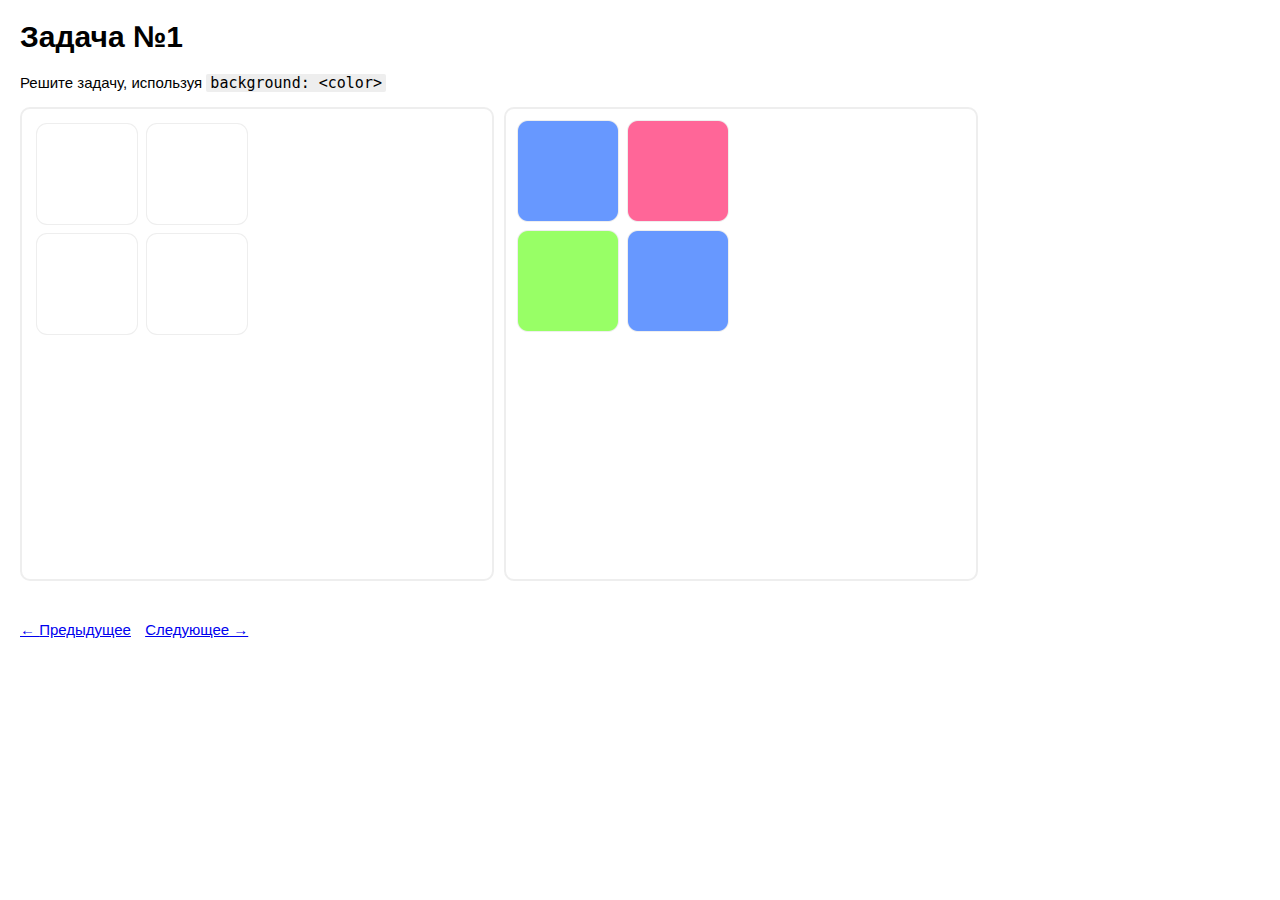
<file: week-3/selectors/selectors/tasks/1.html>
<!DOCTYPE html>
<html>
    <head>
        <title>CSS-селекторы</title>
        <meta charset="utf-8">

        <link rel="stylesheet" type="text/css" href="../global.css">
    </head>
    <body>
        <h1 class="global-heading">&nbsp;</h1>
        <p>Решите задачу, используя <code>background: &lt;color&gt;</code></p>

        <main class="global-results">
            <section class="global-result">
                <style>
                    /* ваш код здесь... */
                </style>

                <article class="global-scope">
                    <div></div>
                    <div class="c1"></div>
                    <div id="id"></div>
                    <aside></aside>
                </article>
            </section>

            <section class="global-result">
                <img class="global-goal">
            </section>
        </main>

        <nav class="global-nav">
            <a class="global-prev">Предыдущее</a>
            <a class="global-next">Следующее</a>
        </nav>

        <script src="../global.js"></script>
    </body>
</html>
</file>
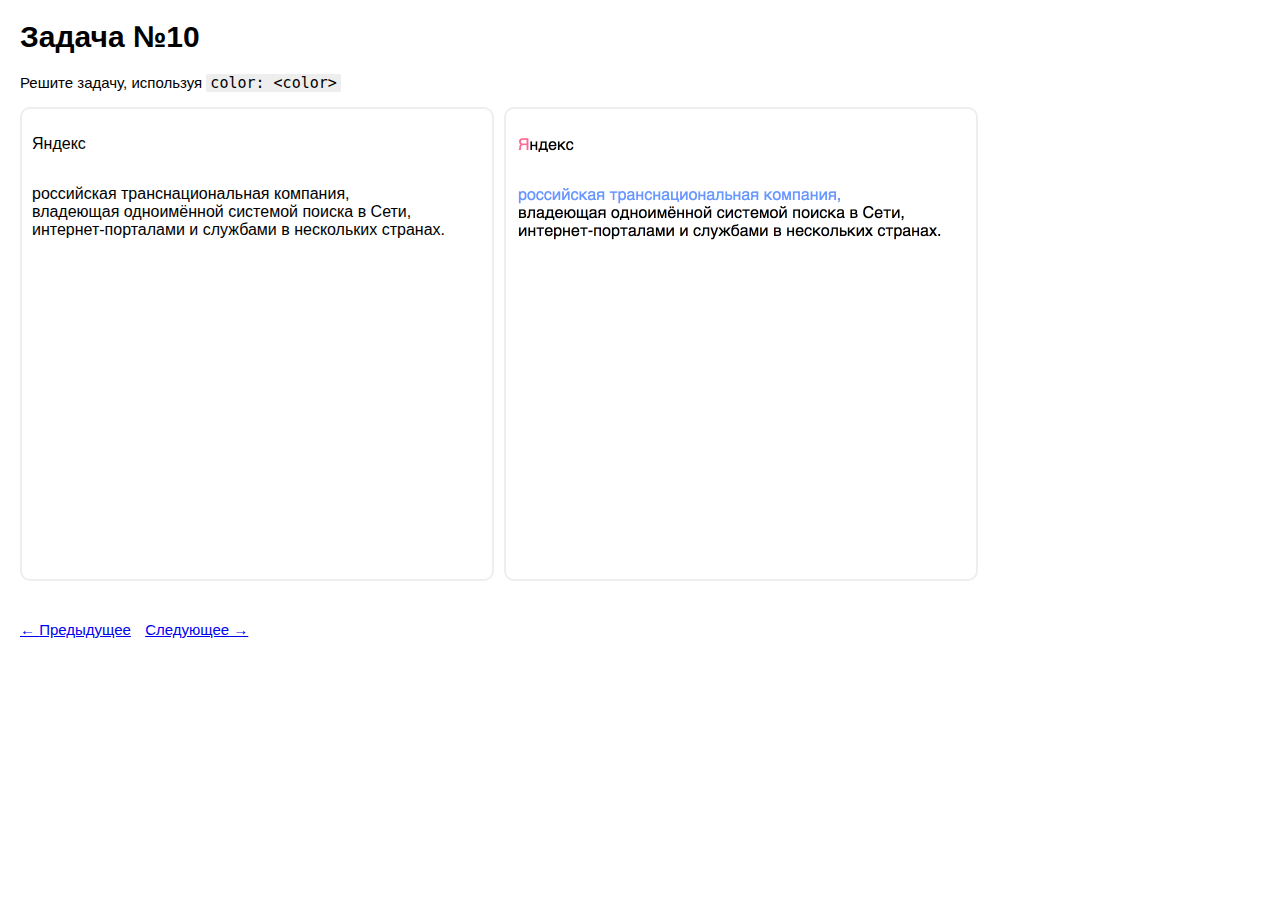
<file: week-3/selectors/selectors/tasks/10.html>
<!DOCTYPE html>
<html>
    <head>
        <title>CSS-селекторы</title>
        <meta charset="utf-8">

        <link rel="stylesheet" type="text/css" href="../global.css">
    </head>
    <body>
        <h1 class="global-heading">&nbsp;</h1>
        <p>Решите задачу, используя <code>color: &lt;color&gt;</code></p>

        <main class="global-results">
            <style>
                /* ваш код здесь... */
            </style>

            <section class="global-result">
                <article class="global-scope">
                    <p class="title">Яндекс</p>
                    <p class="description"> российская транснациональная компания,<br>владеющая одноимённой системой поиска в Сети, интернет-порталами и службами в нескольких странах.</p>
                </article>
            </section>

            <section class="global-result">
                <img class="global-goal">
            </section>
        </main>

        <nav class="global-nav">
            <a class="global-prev">Предыдущее</a>
            <a class="global-next">Следующее</a>
        </nav>

        <script src="../global.js"></script>
    </body>
</html>
</file>
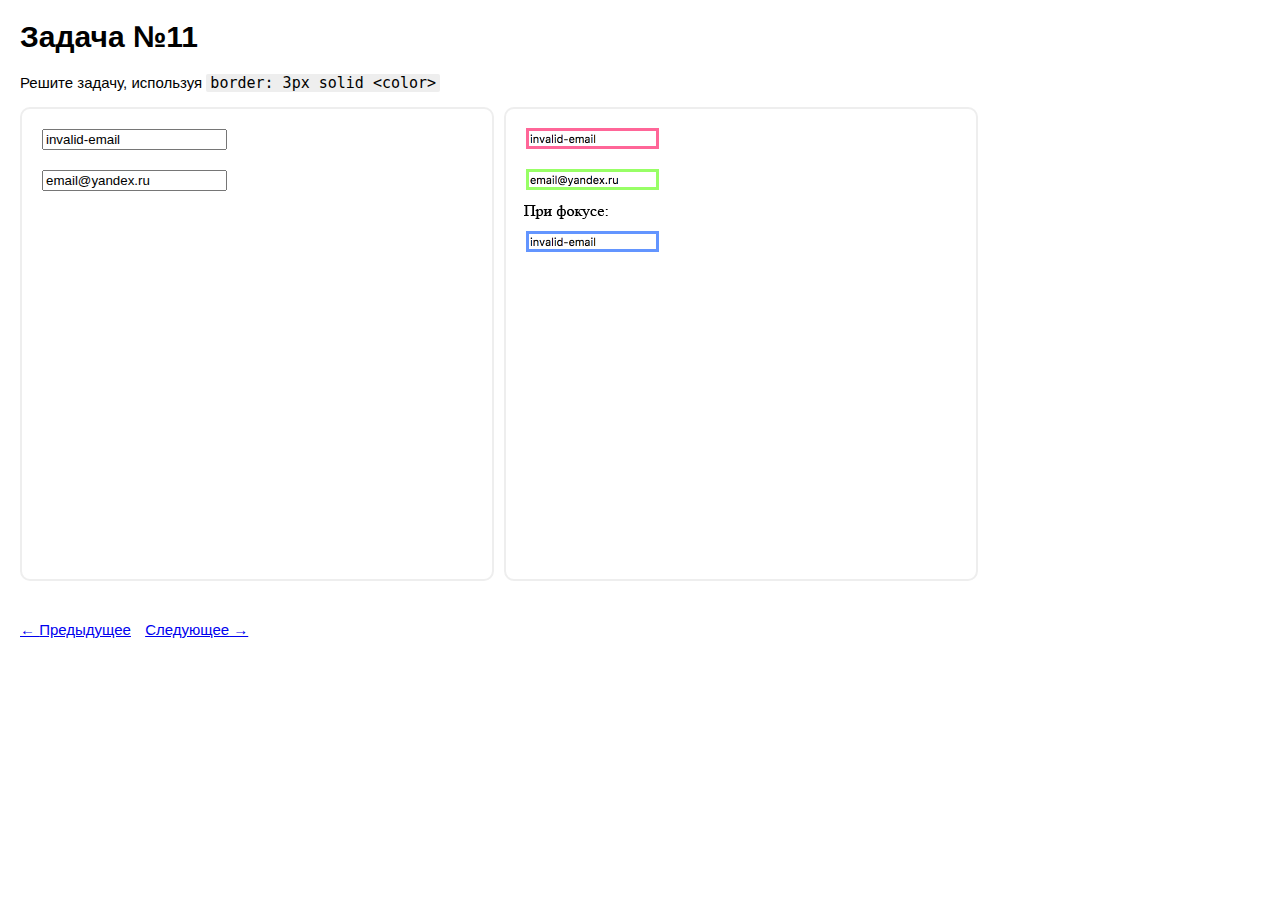
<file: week-3/selectors/selectors/tasks/11.html>
<!DOCTYPE html>
<html>
    <head>
        <title>CSS-селекторы</title>
        <meta charset="utf-8">

        <link rel="stylesheet" type="text/css" href="../global.css">
    </head>
    <body>
        <h1 class="global-heading">&nbsp;</h1>
        <p>Решите задачу, используя <code>border: 3px solid &lt;color&gt;</code></p>

        <main class="global-results">
            <style>
                /* ваш код здесь... */
            </style>

            <section class="global-result">
                <article class="global-scope">
                    <input type="email" placeholder="email" value="invalid-email" required>
                    <input type="email" placeholder="email" value="email@yandex.ru" required>
                </article>
            </section>

            <section class="global-result">
                <img class="global-goal">
            </section>
        </main>

        <nav class="global-nav">
            <a class="global-prev">Предыдущее</a>
            <a class="global-next">Следующее</a>
        </nav>

        <script src="../global.js"></script>
    </body>
</html>
</file>
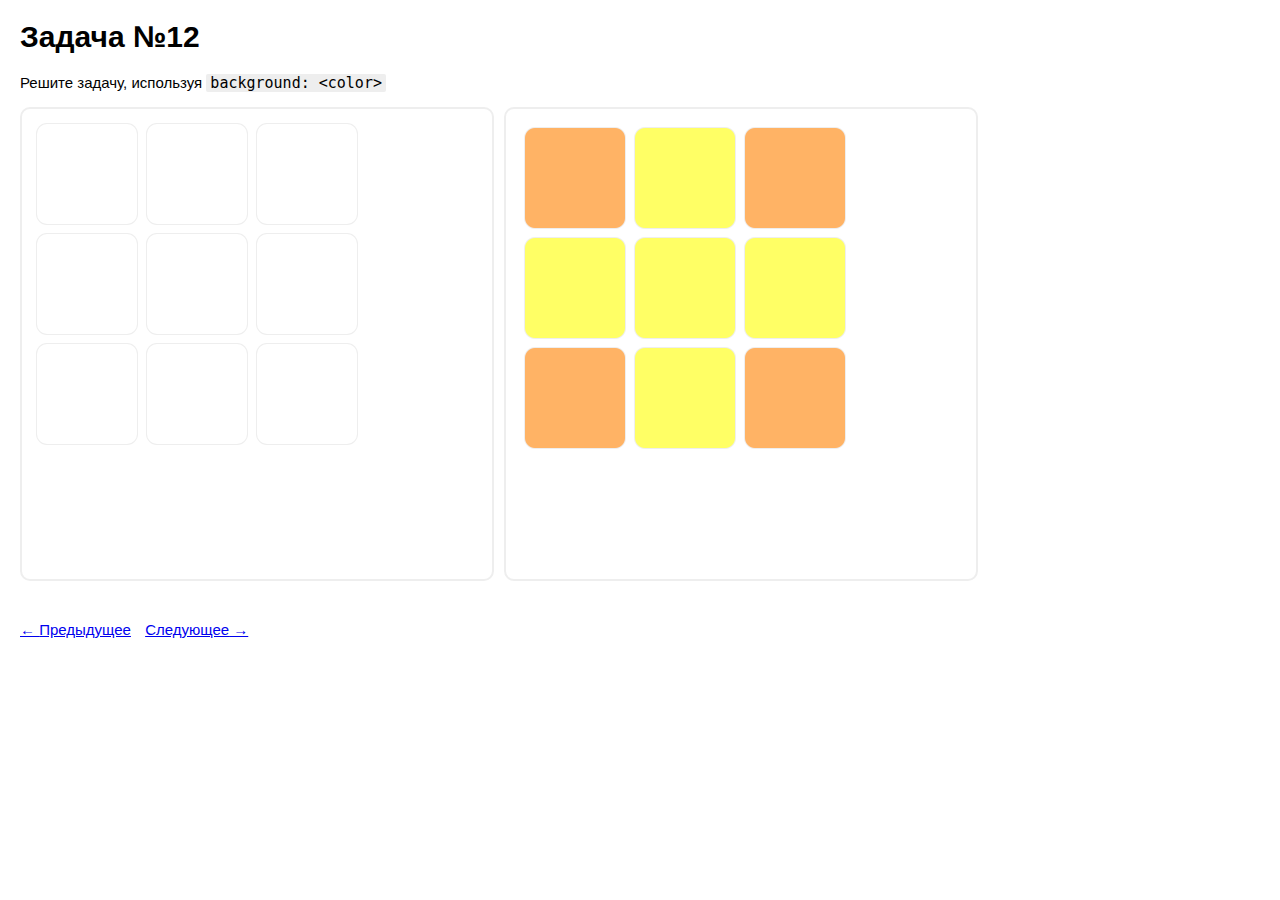
<file: week-3/selectors/selectors/tasks/12.html>
<!DOCTYPE html>
<html>
    <head>
        <title>CSS-селекторы</title>
        <meta charset="utf-8">

        <link rel="stylesheet" type="text/css" href="../global.css">
    </head>
    <body>
        <h1 class="global-heading">&nbsp;</h1>
        <p>Решите задачу, используя <code>background: &lt;color&gt;</code></p>

        <main class="global-results">
            <style>
                /* ваш код здесь... */
            </style>

            <section class="global-result">
                <article class="global-scope">
                    <div>
                    </div>
                    <div></div>
                    <div>
                    </div>
                    <div></div>
                    <div></div>
                    <div></div>
                    <div>
                    </div>
                    <div></div>
                    <div>
                    </div>
                </article>
            </section>

            <section class="global-result">
                <img class="global-goal">
            </section>
        </main>

        <nav class="global-nav">
            <a class="global-prev">Предыдущее</a>
            <a class="global-next">Следующее</a>
        </nav>

        <script src="../global.js"></script>
    </body>
</html>
</file>
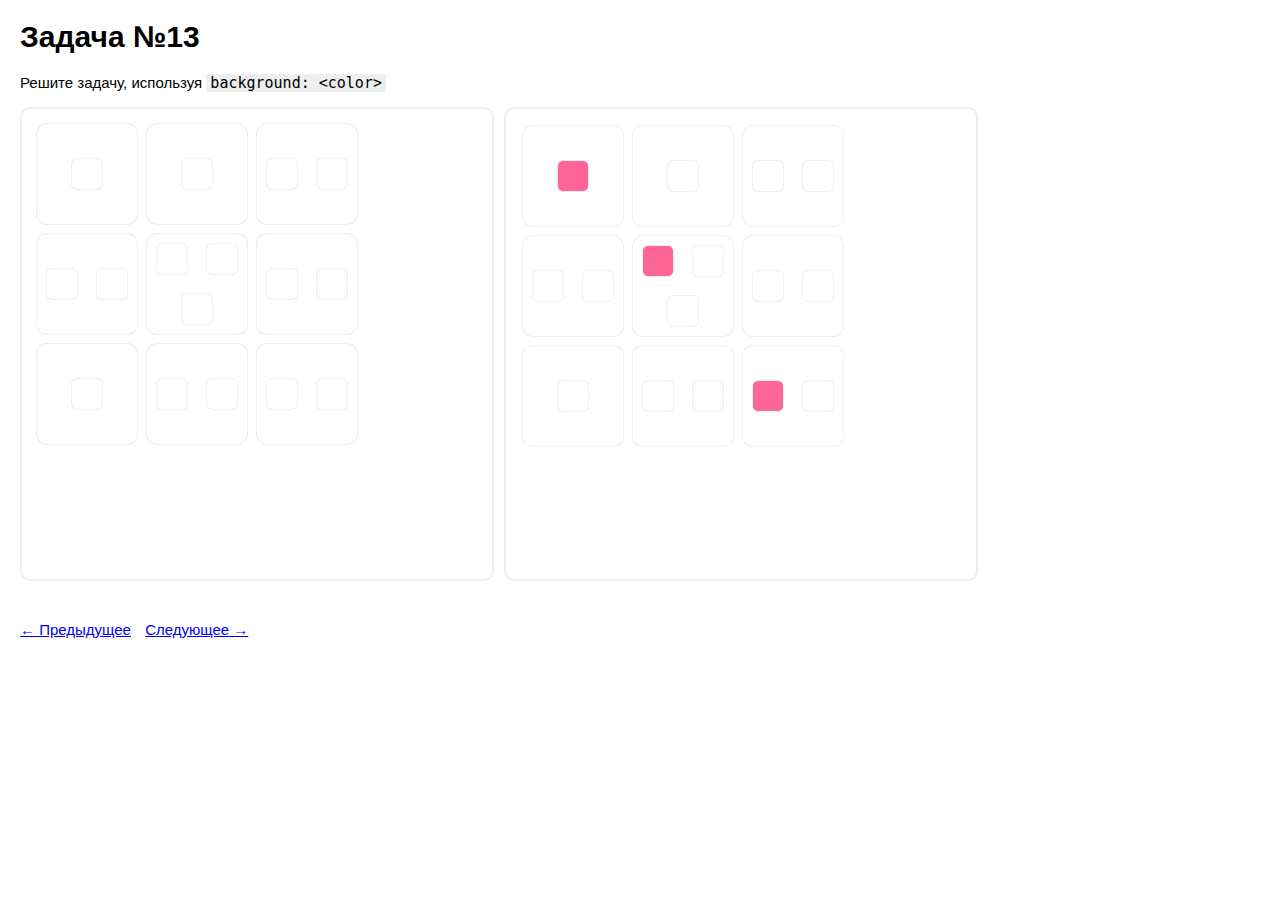
<file: week-3/selectors/selectors/tasks/13.html>
<!DOCTYPE html>
<html>
    <head>
        <title>CSS-селекторы</title>
        <meta charset="utf-8">

        <link rel="stylesheet" type="text/css" href="../global.css">
    </head>
    <body>
        <h1 class="global-heading">&nbsp;</h1>
        <p>Решите задачу, используя <code>background: &lt;color&gt;</code></p>

        <main class="global-results">
            <style>
                /* ваш код здесь... */
            </style>

            <section class="global-result">
                <article class="global-scope">
                    <div>
                        <div></div>
                    </div>
                    <div>
                        <aside></aside>
                    </div>
                    <div>
                        <div></div>
                        <div></div>
                    </div>
                    <div>
                        <aside></aside>
                        <aside></aside>
                    </div>
                    <div>
                        <div></div>
                        <aside></aside>
                        <aside></aside>
                    </div>
                    <div>
                        <aside></aside>
                        <aside></aside>
                    </div>
                    <div>
                        <aside></aside>
                    </div>
                    <div>
                        <div></div>
                        <div></div>
                    </div>
                    <div>
                        <div></div>
                        <aside></aside>
                    </div>
                </article>
            </section>

            <section class="global-result">
                <img class="global-goal">
            </section>
        </main>

        <nav class="global-nav">
            <a class="global-prev">Предыдущее</a>
            <a class="global-next">Следующее</a>
        </nav>

        <script src="../global.js"></script>
    </body>
</html>
</file>
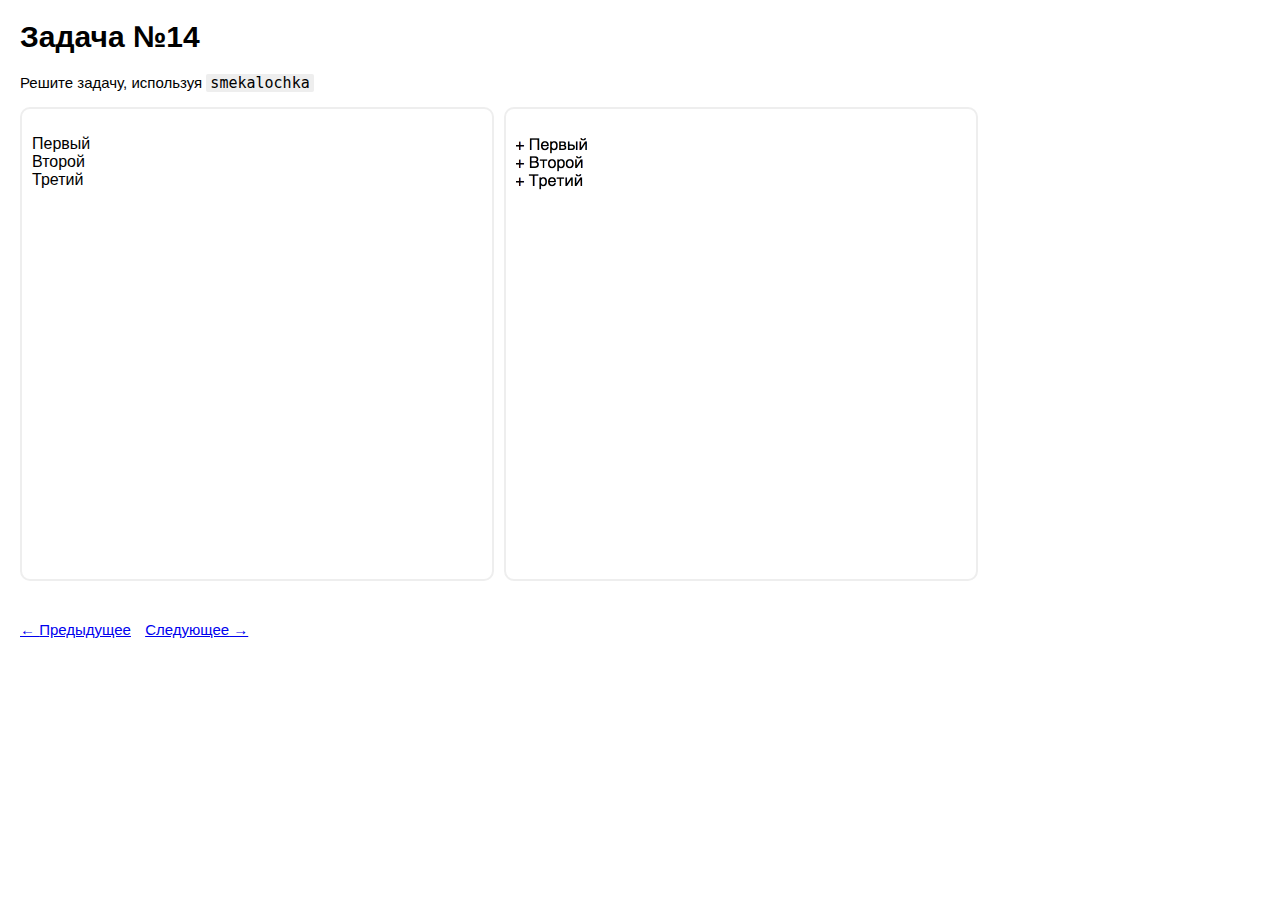
<file: week-3/selectors/selectors/tasks/14.html>
<!DOCTYPE html>
<html>
    <head>
        <title>CSS-селекторы</title>
        <meta charset="utf-8">

        <link rel="stylesheet" type="text/css" href="../global.css">
    </head>
    <body>
        <h1 class="global-heading">&nbsp;</h1>
        <p>Решите задачу, используя <code>smekalochka</code></p>

        <main class="global-results">
            <style>
                /* ваш код здесь... */
            </style>

            <section class="global-result">
                <article class="global-scope">
                    <ul>
                        <li>Первый</li>
                        <li>Второй</li>
                        <li>Третий</li>
                    </ul>
                </article>
            </section>

            <section class="global-result">
                <img class="global-goal">
            </section>
        </main>

        <nav class="global-nav">
            <a class="global-prev">Предыдущее</a>
            <a class="global-next">Следующее</a>
        </nav>

        <script src="../global.js"></script>
    </body>
</html>
</file>
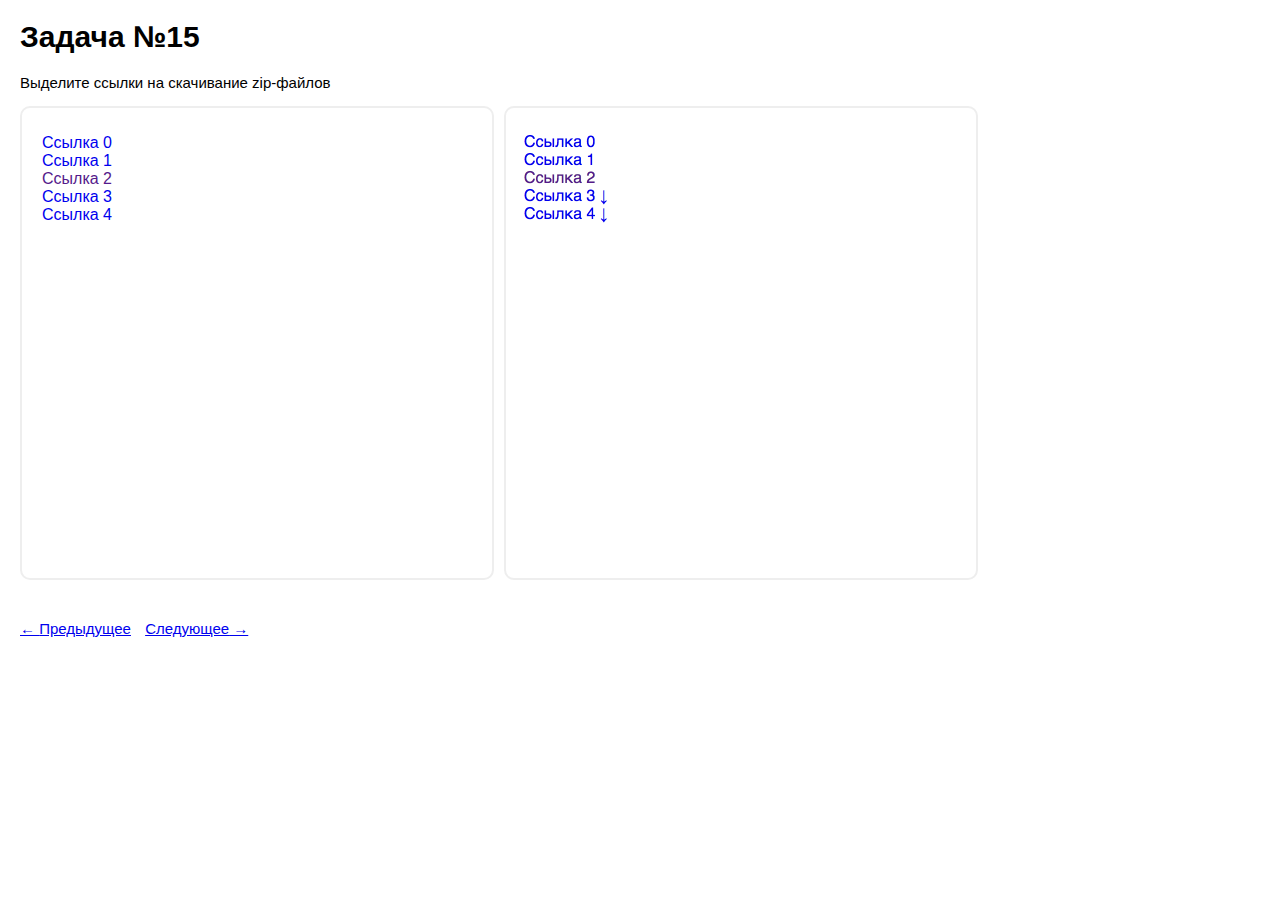
<file: week-3/selectors/selectors/tasks/15.html>
<!DOCTYPE html>
<html>
    <head>
        <title>CSS-селекторы</title>
        <meta charset="utf-8">

        <link rel="stylesheet" type="text/css" href="../global.css">
    </head>
    <body>
        <h1 class="global-heading">&nbsp;</h1>
        <p>Выделите ссылки на скачивание zip-файлов</p>

        <main class="global-results">
            <style>
                /* ваш код здесь... */
            </style>

            <section class="global-result">
                <article class="global-scope">
                    <ul>
                       <li>
                        <a href="archive.zip.ncrd" download target="_top">Ссылка 0</a>
                      </li>
                      <li>
                        <a href="ya.ru" target="_blank">Ссылка 1</a>
                      </li>
                      <li>
                        <a href target="_blank">Ссылка 2</a><br>
                      </li>
                      <li>
                        <a href="archive.zip" download target="_top">Ссылка 3</a>
                      </li>
                      <li>
                        <a href="archive2.zip" download target="_top">Ссылка 4</a>
                      </li>
                    </ul>
                </article>
            </section>

            <section class="global-result">
                <img class="global-goal">
            </section>
        </main>

        <nav class="global-nav">
            <a class="global-prev">Предыдущее</a>
            <a class="global-next">Следующее</a>
        </nav>

        <script src="../global.js"></script>
    </body>
</html>
</file>
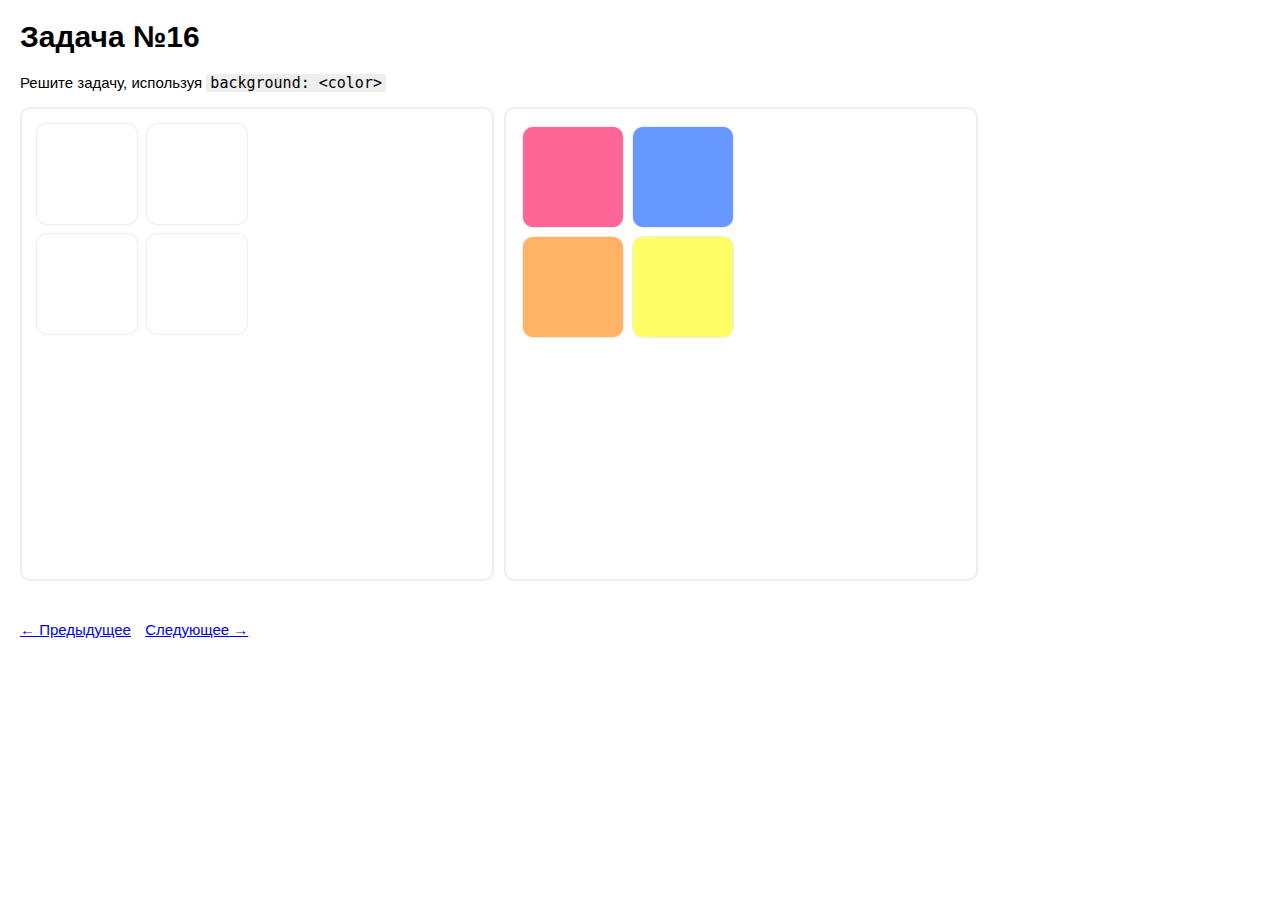
<file: week-3/selectors/selectors/tasks/16.html>
<!DOCTYPE html>
<html>
    <head>
        <title>CSS-селекторы</title>
        <meta charset="utf-8">

        <link rel="stylesheet" type="text/css" href="../global.css">
    </head>
    <body>
        <h1 class="global-heading">&nbsp;</h1>
        <p>Решите задачу, используя <code>background: &lt;color&gt;</code></p>

        <main class="global-results">
            <style>
                /* ваш код здесь... */
            </style>

            <section class="global-result">
                <article class="global-scope">
                    <div></div>
                    <div class="c1"></div>
                    <div id="id1" class="c2 c3 c4 c5 c6"></div>
                    <div class="c7" style="background-color: #fff" ></div>
                </article>
            </section>

            <section class="global-result">
                <img class="global-goal">
            </section>
        </main>

        <nav class="global-nav">
            <a class="global-prev">Предыдущее</a>
            <a class="global-next">Следующее</a>
        </nav>

        <script src="../global.js"></script>
    </body>
</html>
</file>
<file: week-5/exercise/index.css>
.canvas {
    position: relative;
    
    width: 500px;
    height: 380px;
    margin: 80px 0 0 0;
    
    transition: .3s ease;
    
    perspective: 800px;
}

.box_front {
    position: relative;
    
    overflow: hidden;
    
    width: 500px;
    height: 380px;
    
    background: skyblue;
    box-shadow: 0 -400px 300px -300px steelblue inset;
    animation: day 20s infinite;
}

/*TODO
Цвета неба задаются следующими свойствами:
    День:
        background: skyblue;
        box-shadow: 0 -400px 300px -300px steelblue inset;
    Вечер:
        background: darkslateblue;
        box-shadow: 0 -400px 300px -300px orangered inset;
    Ночь:
        background: darkslateblue;
        box-shadow: 0 -400px 300px -300px transparent inset;
        
Нужно реализовать плавный переход между ними и зациклить его.
*/
@keyframes day {
    0%, 33% {
        background: skyblue;
        box-shadow: 0 -400px 300px -300px steelblue inset;
    }

    50% {
        background: darkslateblue;
        box-shadow: 0 -400px 300px -300px orangered inset;
    }
    75% {
        background: darkslateblue;
        box-shadow: 0 -400px 300px -300px transparent inset;
    }
    100%{
        background: skyblue;
        box-shadow: 0 -400px 300px -300px steelblue inset;
    }
    
}
.ship::after {
    position: absolute;
    bottom: 0;
    left: 0;
    
    width: 100px;
    height: 20px;
    
    content: '';
    
    border-radius: 0 0 0 20px;
    background: #e25c45;
}

.ship::before {
    position: absolute;
    top: 0;
    left: 10px;
    
    width: 65px;
    height: 16px;
    
    content: '';
    
    border-radius: 20px 0 0 0;
    background: #fff;
}

.ship {
    position: absolute;
    right: 0;
    bottom: 30px;
    
    width: 100px;
    height: 36px;
    animation: moveShip 20s linear infinite;
}

@keyframes moveShip {
    from {
        transform: translateX(100%);
    }
    to {
        transform: translateX(-500%);
    }
}

.ship_smokestack {
    position: absolute;
    bottom: 36px;
    left: 45px;
    
    width: 10px;
    height: 17px;
    
    background: #a18e6e;
}

.ship_window {
    position: absolute;
    top: 6px;
    left: 40px;
    
    width: 7px;
    height: 7px;
    
    border-radius: 50%;
    background: #a18e6e;
    box-shadow: 13px 0 0 0 #a18e6e, -13px 0 0 0 #a18e6e;
}

.smoke div {
    position: absolute;
    
    width: 7px;
    height: 7px;
    
    border-radius: 50%;
    background: #fff;
}

.smoke-1 {
    top: -25px;
    right: 44px;
    animation: smoke .8s infinite;
}

.smoke-2 {
    top: -25px;
    right: 42px;
    animation: smoke 1s infinite;
}

.smoke-3 {
    top: -25px;
    right: 49px;
    animation: smoke .5s infinite;
}
@keyframes smoke {
    to {
        opacity: 0;
        transform: translateY(-20px) scale(2);
    }
}
.sun {
    position: absolute;
    top: 320px;
    left: 220px;
    
    width: 80px;
    height: 80px;
    
    border-radius: 50%;
    background: #ffcf11;
    box-shadow: 0 0 100px #ffdf05;
    animation: sunRotate 5s linear infinite;
}
@keyframes sunRotate {
    to {
        transform: rotate(360deg);
    }
}
.sun-wrapper {
    position: absolute;
    
    width: 100%;
    height: 100%;
    
    transform-origin: bottom center;
    animation: sunMove 20s linear infinite; 
}
@keyframes sunMove {
    from {
        transform: rotate(-180deg) translateX(350px) rotate(0)
    }
    to {
     transform: rotate(180deg) translateX(350px) rotate(-180deg);
    }
}
.sun div {
    position: absolute;
    top: -20px;
    left: 50%;
    
    width: 2px;
    height: 100px;
    margin-left: -1px;
    
    border: solid #ffcf11;
    border-width: 10px 0 10px 0;
    
}


.sun div:nth-child(2) {
    transform: rotate(18deg);
}

.sun div:nth-child(3) {
    transform: rotate(36deg);
}

.sun div:nth-child(4) {
    transform: rotate(54deg);
}

.sun div:nth-child(5) {
    transform: rotate(72deg);
}

.sun div:nth-child(6) {
    transform: rotate(90deg);
}

.sun div:nth-child(7) {
    transform: rotate(-18deg);
}

.sun div:nth-child(8) {
    transform: rotate(-36deg);
}

.sun div:nth-child(9) {
    transform: rotate(-54deg);
}

.sun div:nth-child(10) {
    transform: rotate(-72deg);
}
@keyframes sunRotate {
    to {
        transform:  rotate(360deg) ;
    }
}

.cloud {
    position: absolute;
    left: -180px;
    
    width: 200px;
    height: 60px;
    
    opacity: .8;
    border-radius: 200px;
    background: #fff;
}

.cloud:before,
.cloud:after {
    position: absolute;
    top: -15px;
    left: 10px;
    
    width: 100px;
    height: 80px;
    
    content: '';
    
    border-radius: 100px;
    background: #fff;
}

.cloud:after {
    top: -55px;
    right: 15px;
    left: auto;
    
    width: 120px;
    height: 120px;
}

.cloud-1 {
    top: 10px;
    transform: scale(-0.3, 0.3);
    animation: cloudMove-1 18s linear infinite;
}

.cloud-2 {
    top: 50px;
    transform: scale(.4);
    animation: cloudMove-2 14s linear infinite;
}

.cloud-3 {
    top: 100px;
    transform: scale(-0.6, 0.6);
    animation: cloudMove-3 10s linear infinite;
}

.cloud-4 {
    top: 170px;
    transform: scale(.8);
    animation: cloudMove-4 8s linear infinite;
}
@keyframes cloudMove-1 {
    to {
        transform: scale(-0.3, 0.3) translateX(-2000px);
    }
}
@keyframes cloudMove-2 {
    to {
        transform: scale(.4) translateX(1650px);
    }
}
@keyframes cloudMove-3 {
    to {
        transform: scale(-0.6, 0.6) translateX(-1050px);
    }
}
@keyframes cloudMove-4 {
    to {
        transform: scale(.9) translateX(750px);
    }
}
.sea {
    position: absolute;
    right: 0;
    bottom: 0;
    left: 0;
    
    height: 40px;
    
    opacity: .8;
    background: #2a94d6;
}

.sea::after {
    position: absolute;
    right: 0;
    bottom: 0;
    left: 0;
    
    height: 10px;
    
    content: '';
    
    background: #1d7fbb;
}
</file>
<file: week-4/base/Chomsky/stylesheet.css>
/*! Generated by Font Squirrel (https://www.fontsquirrel.com) on January 30, 2020 */



@font-face {
    font-family: 'chomskyregular';
    src: url('chomsky-webfont.woff2') format('woff2'),
         url('chomsky-webfont.woff') format('woff');
    font-weight: normal;
    font-style: normal;

}
</file>
<file: week-3/selectors/selectors/global.css>
body
{
    font: 15px Helvetica, Arial;
    margin: 0;
    padding: 20px;
}

code
{
    background-color: #eee;
    border-radius: 2px;
    padding: 0 4px;
}

.global-heading
{
    margin: 0 0 20px;
}

.global-results
{
    font-size: 0;
}

.global-result
{
    display: inline-block;
    width: 450px;
    height: 450px;
    font-size: 1rem;
    border-radius: 10px;
    border: 2px solid #eee;
    margin: 0 10px 0 0;
    vertical-align: top;
    padding: 10px;
}

.global-nav
{
    margin: 40px 0 0;
}

.global-prev
{
    margin: 0 10px 0 0;
}

.global-prev:before
{
    content: '← ';
}

.global-next:after
{
    content: ' →';
}

.global-scope
{
    display: flex;
    flex-wrap: wrap;

    width: 250px;
}

.global-scope a
{
    text-decoration: none;
}

.global-scope_4,
.global-scope_5,
.global-scope_15
{
    display: block;
}

.global-scope_16 div
{
    background-color: #fff;
}

.global-scope_16 div.c2.c3.c4.c5.c6
{
    background-color: #fff;
}

.global-scope_4 article
{
    padding: 10px 0;
}

.global-scope_4 hr
{
    margin: 0;
}

.global-scope_10
{
    width: 100%;
}

.global-scope_12,
.global-scope_13,
.global-scope_18
{
    width: 330px;
}

.global-scope_18 div
{
    background-color: #ff6698;
}

.global-scope_17
{
    width: 400px;
}

.global-scope input
{
    outline: none;
    margin: 10px;
}

.global-scope a
{
    width: 100%;
    margin: 10px;
}

.global-scope ul
{
    list-style-type: none;
    padding: 0;
}

.global-scope button
{
    margin: 10px;
}

.global-scope > div > img
{
    width: 100px;
    height: 100px;
}

.global-scope > div,
.global-scope > aside
{
    display: inline-flex;
    flex-wrap: wrap;
    justify-content: space-around;
    align-items: center;
    width: 100px;
    height: 100px;
    margin: 5px;
    border-radius: 10px;
    box-shadow: 0 0 0 1px #eee;
    box-sizing: border-box;
    overflow: hidden;
}

.global-scope > div > div,
.global-scope > aside > div,
.global-scope > div > aside,
.global-scope > aside > aside
{
    display: inline-block;
    vertical-align: top;
    text-align: center;
    line-height: 30px;
    width: 30px;
    height: 30px;
    margin: 5px;
    border-radius: 5px;
    box-shadow: 0 0 0 1px #eee;
    box-sizing: border-box;
}
</file>
<file: week-4/base/Chomsky/specimen_files/specimen_stylesheet.css>
@import url('grid_12-825-55-15.css');

/*  
	CSS Reset by Eric Meyer - Released under Public Domain
    http://meyerweb.com/eric/tools/css/reset/
*/
html, body, div, span, applet, object, iframe,
h1, h2, h3, h4, h5, h6, p, blockquote, pre,
a, abbr, acronym, address, big, cite, code,
del, dfn, em, font, img, ins, kbd, q, s, samp,
small, strike, strong, sub, sup, tt, var,
b, u, i, center, dl, dt, dd, ol, ul, li,
fieldset, form, label, legend, table, 
caption, tbody, tfoot, thead, tr, th, td 
                  {margin: 0;padding: 0;border: 0;outline: 0;
                  font-size: 100%;vertical-align: baseline;
                  background: transparent;}
body              {line-height: 1;}
ol, ul            {list-style: none;}
blockquote, q     {quotes: none;}
blockquote:before, blockquote:after,
q:before, q:after {content: '';	content: none;}
:focus            {outline: 0;}
ins               {text-decoration: none;}
del               {text-decoration: line-through;}
table             {border-collapse: collapse;border-spacing: 0;}




body {
	color: #000;
	background-color: #dcdcdc;
}

a {
	text-decoration: none;
	color: #1883ba;
}

h1{
	font-size: 32px;
	font-weight: normal;
	font-style: normal;
	margin-bottom: 18px;
}

h2{
	font-size: 18px;
}

#container {
	width: 865px;
	margin: 0px auto;
}


#header {
	padding: 20px;
	font-size: 36px;
	background-color: #000;
	color: #fff;
}

#header span {
	color: #666;
}
#main_content {
	background-color: #fff;
	padding: 60px 20px 20px;
}


#footer p {
	margin: 0;
	padding-top: 10px;
	padding-bottom: 50px;
	color: #333;
	font: 10px Arial, sans-serif;
}

.tabs {
	width: 100%;
	height: 31px;
	background-color: #444;
}
.tabs li {
	float:  left;
	margin: 0;
	overflow: hidden;
	background-color: #444;
}
.tabs li a {
	display: block;
	color: #fff;
	text-decoration: none;
	font: bold 11px/11px 'Arial';
	text-transform: uppercase;
	padding: 10px 15px;
	border-right: 1px solid #fff;
}

.tabs li a:hover {
		background-color: #00b3ff;

}

.tabs li.active a {
	color:  #000;
	background-color: #fff;
}



div.huge {
	
	font-size: 300px;
	line-height: 1em;
	padding: 0;
	letter-spacing: -.02em;
	overflow: hidden;
}
div.glyph_range {
	font-size: 72px;
	line-height: 1.1em;
}

.size10{ font-size: 10px; }
.size11{ font-size: 11px; }
.size12{ font-size: 12px; }
.size13{ font-size: 13px; }
.size14{ font-size: 14px; }
.size16{ font-size: 16px; }
.size18{ font-size: 18px; }
.size20{ font-size: 20px; }
.size24{ font-size: 24px; }
.size30{ font-size: 30px; }
.size36{ font-size: 36px; }
.size48{ font-size: 48px; }
.size60{ font-size: 60px; }
.size72{ font-size: 72px; }
.size90{ font-size: 90px; }


.psample_row1 {	height: 120px;}
.psample_row1 {	height: 120px;}
.psample_row2 {	height: 160px;}
.psample_row3 {	height: 160px;}
.psample_row4 {	height: 160px;}

.psample {
	overflow: hidden;
	position: relative;
}
.psample p {
	line-height: 1.3em;
	display: block;
	overflow: hidden;
	margin: 0;
}

.psample span {
	margin-right: .5em;
}

.white_blend {
	width: 100%;
	height: 61px;
	background-image: url([data-uri]);
	position: absolute;
	bottom: 0;
}
.black_blend {
	width: 100%;
	height: 61px;
	background-image: url([data-uri]);
	position: absolute;
	bottom: 0;
}
.fullreverse {
	background:  #000 !important;
	color:  #fff !important;
	margin-left: -20px;
	padding-left: 20px;
	margin-right: -20px;
	padding-right: 20px;
	padding: 20px;
	margin-bottom:0;
}


.sample_table td {
	padding-top: 3px;
	padding-bottom:5px;
	padding-left: 5px;
	vertical-align: middle;
	line-height: 1.2em;
}

.sample_table td:first-child {
	background-color: #eee;
	text-align: right;
	padding-right: 5px;
	padding-left: 0;
	padding: 5px;
	font: 11px/12px "Courier New", Courier, mono;
}

code {
	white-space: pre;
	background-color: #eee;
	display: block;
	padding: 10px;
	margin-bottom: 18px;
	overflow: auto;
}


.bottom,.last 	{margin-bottom:0 !important; padding-bottom:0 !important;}

.box  { 
  padding: 18px; 
  margin-bottom: 18px; 
  background: #eee; 
}

.reverse,.reversed { background:  #000 !important;color:  #fff !important; border: none !important;}

#bodycomparison {
	position: relative;
	overflow: hidden;
	font-size: 72px;
	height: 90px;
	white-space: nowrap;
}

#bodycomparison div{
	font-size: 72px;
	line-height: 90px;
	display: inline;
	margin: 0 15px 0 0;
	padding: 0;
}

#bodycomparison div span{
	font: 10px Arial;
	position: absolute;
	left: 0;
}
#xheight {
	float: none;
	position: absolute;
	color: #d9f3ff;
	font-size: 72px;
	line-height: 90px;
}

.fontbody {
 position: relative;
}
.arialbody{
	font-family: Arial;
	position: relative;
}
.verdanabody{
	font-family: Verdana;
	position: relative;
}
.georgiabody{
	font-family: Georgia;
	position: relative;
}

/* @group Layout page
 */

#layout h1 {
	font-size: 36px;
	line-height: 42px;
	font-weight: normal;
	font-style: normal;
}

#layout h2 {
	font-size: 24px;
	line-height: 23px;
	font-weight: normal;
	font-style: normal;
}

#layout h3 {
	font-size: 22px;
	line-height: 1.4em;
	margin-top: 1em;
	font-weight: normal;
	font-style: normal;
}


#layout p.byline {
	font-size: 12px;
	margin-top: 18px;
	line-height: 12px;
	margin-bottom: 0;
}
#layout p {
	font-size: 14px;
	line-height: 21px;
	margin-bottom: .5em;
}

#layout p.large{
	font-size: 18px;
	line-height: 26px;
}

#layout .sidebar p{
	font-size: 12px;
	line-height: 1.4em;
}

#layout p.caption {
	font-size: 10px;
	margin-top: -16px;
	margin-bottom: 18px;
}

/* @end */

/* @group Glyphs */

#glyph_chart div{
	background-color: #d9f3ff;
	color: black;
	float: left;
	font-size: 36px;
	height: 1.2em;
	line-height: 1.2em;
	margin-bottom: 1px;
	margin-right: 1px;
	text-align: center;
	width: 1.2em;
	position: relative;
	padding: .6em .2em .2em;
}

#glyph_chart div p {
	position: absolute;
	left: 0;
	top: 0;
	display: block;
	text-align: center;
	font: bold 9px Arial, sans-serif;
	background-color: #3a768f;
	width: 100%;
	color: #fff;
	padding: 2px 0;
}


#glyphs h1 {
	font-family: Arial, sans-serif;
}
/* @end */

/* @group Installing */

#installing {
	font: 13px Arial, sans-serif;
}

#installing p,
#glyphs p{
	line-height: 1.2em;
	margin-bottom: 18px;
	font: 13px Arial, sans-serif;
}



#installing h3{
	font-size: 15px;
	margin-top: 18px;
}

/* @end */

#rendering h1 {
	font-family: Arial, sans-serif;
}
.render_table td {
	font: 11px "Courier New", Courier, mono;
	vertical-align: middle;
}
</file>
